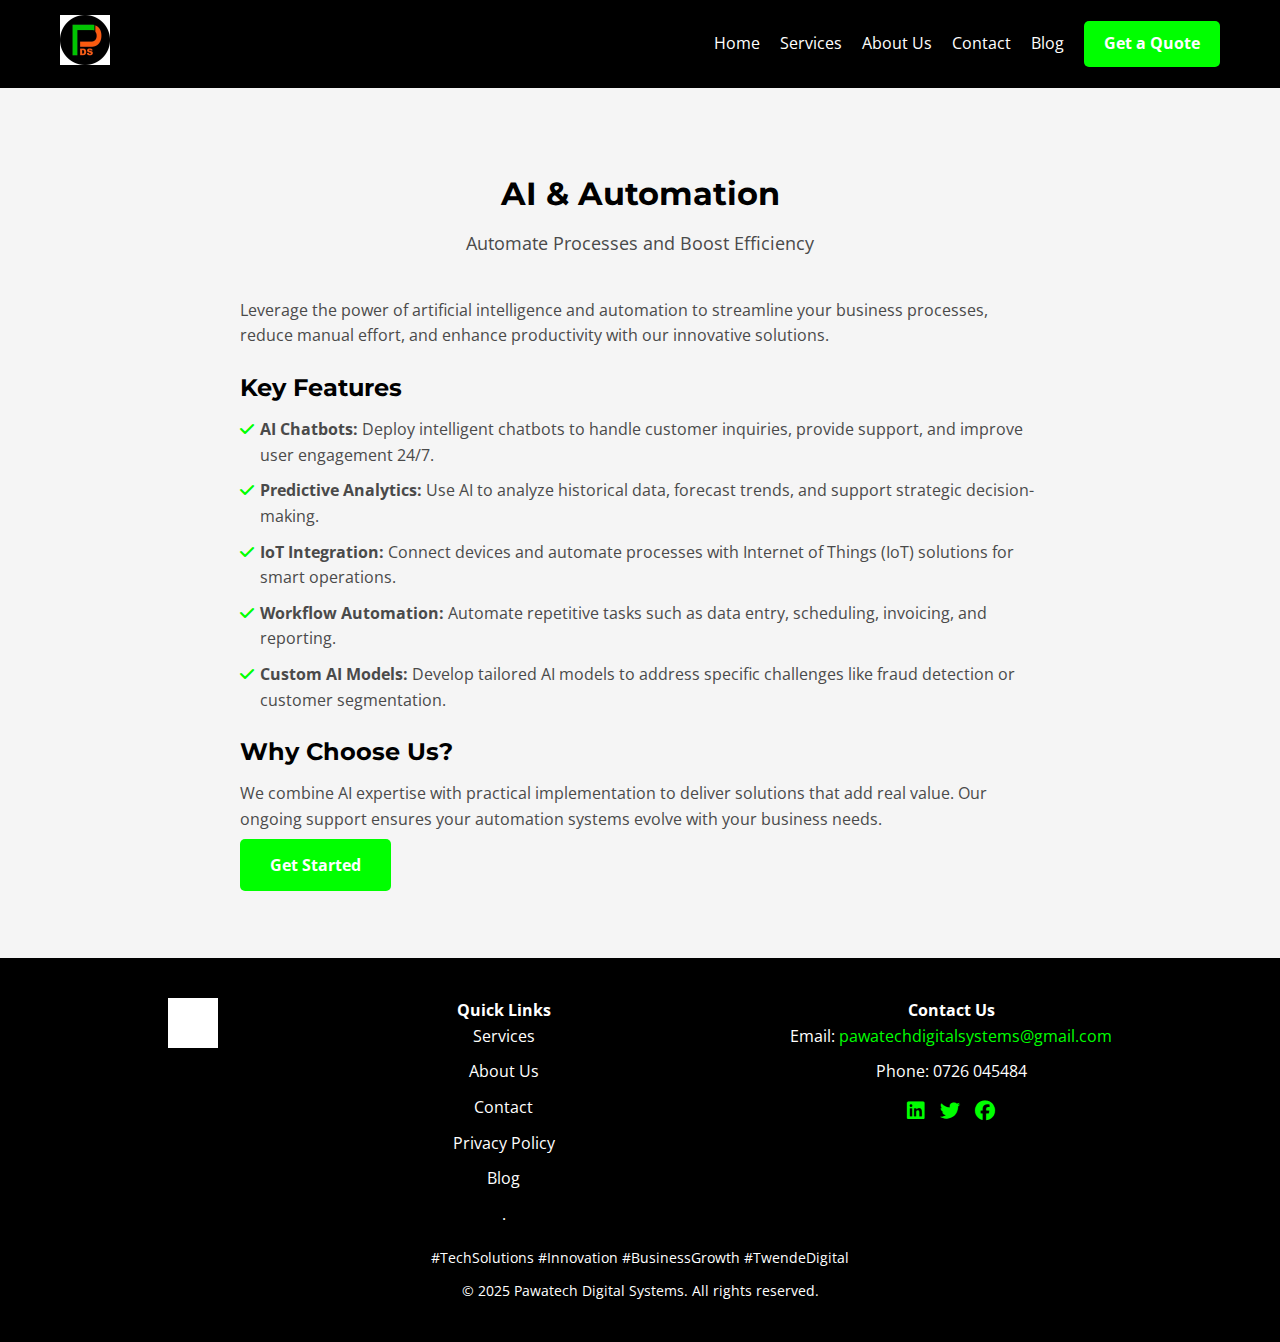
<file: ai-automation.html>
<!DOCTYPE html>
<html lang="en">
<head>
    <meta charset="UTF-8">
    <meta name="viewport" content="width=device-width, initial-scale=1.0">
    <meta name="description" content="Pawatech Digital Systems - Smart Security & Surveillance Solutions">
    <title>AI & Automation        - Pawatech Digital Systems</title>
    <link rel="stylesheet" href="styles.css">
    <link href="https://fonts.googleapis.com/css2?family=Montserrat:wght@700&family=Open+Sans:wght@400;700&display=swap" rel="stylesheet">
    <link rel="stylesheet" href="https://cdnjs.cloudflare.com/ajax/libs/font-awesome/6.5.1/css/all.min.css">
</head>
<body>
    <!-- Header Section -->
    <header class="header">
        <div class="container">
            <div class="logo">
                <img src="images/logo.png" alt="Pawatech Digital Systems Logo" loading="lazy" />
            </div>
            <nav class="nav">
                <div class="hamburger">
                    <i class="fas fa-bars"></i>
                </div>
                <ul class="nav-links">
                    <li><a href="index.html">Home</a></li>
                    <li><a href="services.html">Services</a></li>
                    <li><a href="about.html">About Us</a></li>
                    <li><a href="contact.html">Contact</a></li>
                    <li><a href="blog.html">Blog</a></li>


                </ul>
                <a href="contact.html" class="cta-button">Get a Quote</a>
            </nav>
        </div>
    </header>

    <!-- Service Detail Section -->
    <section class="service-detail">
        <div class="container">
            <h2>AI & Automation</h2>
            <p class="section-subtitle">Automate Processes and Boost Efficiency</p>
            <div class="service-content">
                <p>Leverage the power of artificial intelligence and automation to streamline your business processes, reduce manual effort, and enhance productivity with our innovative solutions.</p>
                <h3>Key Features</h3>
                <ul>
                    <li><strong>AI Chatbots:</strong> Deploy intelligent chatbots to handle customer inquiries, provide support, and improve user engagement 24/7.</li>
                    <li><strong>Predictive Analytics:</strong> Use AI to analyze historical data, forecast trends, and support strategic decision-making.</li>
                    <li><strong>IoT Integration:</strong> Connect devices and automate processes with Internet of Things (IoT) solutions for smart operations.</li>
                    <li><strong>Workflow Automation:</strong> Automate repetitive tasks such as data entry, scheduling, invoicing, and reporting.</li>
                    <li><strong>Custom AI Models:</strong> Develop tailored AI models to address specific challenges like fraud detection or customer segmentation.</li>
                </ul>
                <h3>Why Choose Us?</h3>
                <p>We combine AI expertise with practical implementation to deliver solutions that add real value. Our ongoing support ensures your automation systems evolve with your business needs.</p>
                <a href="contact.html" class="btn btn-primary">Get Started</a>
            </div>
        </div>
    </section>

    <!-- Footer Section -->
    <footer class="footer">
        <div class="container">
            <div class="footer-content">
                <div class="footer-logo">
                    <img src="images/logo.png" alt="Pawatech Digital Systems Logo" class="footer-logo-img" loading="lazy" />
                </div>
                <div class="footer-links">
                    <h4>Quick Links</h4>
                    <ul>
                        <li><a href="services.html">Services</a></li>
                        <li><a href="about.html">About Us</a></li>
                        <li><a href="contact.html">Contact</a></li>
                        <li><a href="privacy-policy.html">Privacy Policy</a></li>
                        <li><a href="blog.html">Blog</a></li>.


                    </ul>
                </div>
                <div class="footer-contact">
                    <h4>Contact Us</h4>
                    <p>Email: <a href="mailto:pawatechdigitalsystems@gmail.com">pawatechdigitalsystems@gmail.com</a></p>
                    <p>Phone: 0726 045484</p>
                    <div class="social-icons">
                        <a href="#" class="social-icon"><i class="fab fa-linkedin"></i></a>
                        <a href="#" class="social-icon"><i class="fab fa-twitter"></i></a>
                        <a href="#" class="social-icon"><i class="fab fa-facebook"></i></a>
                    </div>
                </div>
            </div>
            <p class="footer-hashtags">#TechSolutions #Innovation #BusinessGrowth #TwendeDigital</p>
            <p class="footer-copyright">© 2025 Pawatech Digital Systems. All rights reserved.</p>
        </div>
    </footer>

    <!-- Back-to-Top Button -->
    <button class="back-to-top"><i class="fas fa-arrow-up"></i></button>

    <!-- JavaScript -->
    <script src="script.js"></script>
</body>
</html>
</file>
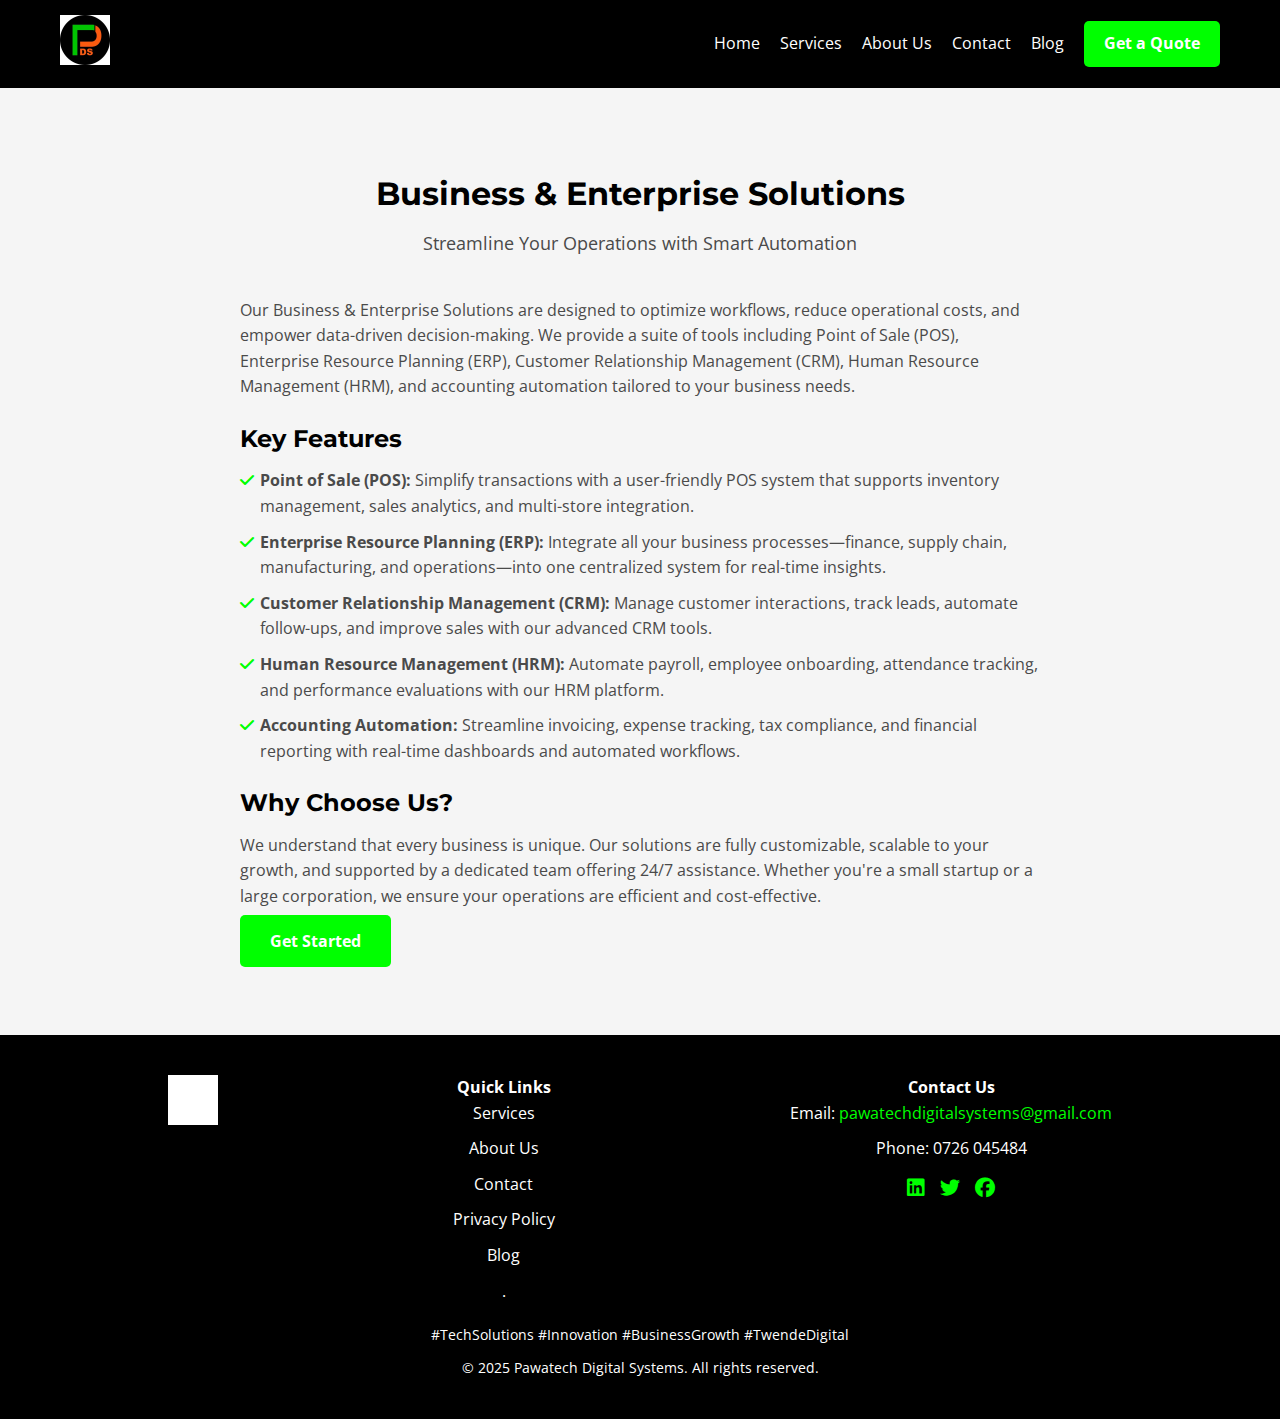
<file: business-solutions.html>
<!DOCTYPE html>
<html lang="en">
<head>
    <meta charset="UTF-8">
    <meta name="viewport" content="width=device-width, initial-scale=1.0">
    <meta name="description" content="Pawatech Digital Systems - Smart Security & Surveillance Solutions">
    <title>Business & Enterprise Solutions

    </title>
    <link rel="stylesheet" href="styles.css">
    <link href="https://fonts.googleapis.com/css2?family=Montserrat:wght@700&family=Open+Sans:wght@400;700&display=swap" rel="stylesheet">
    <link rel="stylesheet" href="https://cdnjs.cloudflare.com/ajax/libs/font-awesome/6.5.1/css/all.min.css">
</head>
<body>
    <!-- Header Section -->
    <header class="header">
        <div class="container">
            <div class="logo">
                <img src="images/logo.png" alt="Pawatech Digital Systems Logo" loading="lazy" />
            </div>
            <nav class="nav">
                <div class="hamburger">
                    <i class="fas fa-bars"></i>
                </div>
                <ul class="nav-links">
                    <li><a href="index.html">Home</a></li>
                    <li><a href="services.html">Services</a></li>
                    <li><a href="about.html">About Us</a></li>
                    <li><a href="contact.html">Contact</a></li>
                    <li><a href="blog.html">Blog</a></li>


                </ul>
                <a href="contact.html" class="cta-button">Get a Quote</a>
            </nav>
        </div>
    </header>

    <!-- Service Detail Section -->
    <section class="service-detail">
        <div class="container">
            <h2>Business & Enterprise Solutions</h2>
            <p class="section-subtitle">Streamline Your Operations with Smart Automation</p>
            <div class="service-content">
                <p>Our Business & Enterprise Solutions are designed to optimize workflows, reduce operational costs, and empower data-driven decision-making. We provide a suite of tools including Point of Sale (POS), Enterprise Resource Planning (ERP), Customer Relationship Management (CRM), Human Resource Management (HRM), and accounting automation tailored to your business needs.</p>
                <h3>Key Features</h3>
                <ul>
                    <li><strong>Point of Sale (POS):</strong> Simplify transactions with a user-friendly POS system that supports inventory management, sales analytics, and multi-store integration.</li>
                    <li><strong>Enterprise Resource Planning (ERP):</strong> Integrate all your business processes—finance, supply chain, manufacturing, and operations—into one centralized system for real-time insights.</li>
                    <li><strong>Customer Relationship Management (CRM):</strong> Manage customer interactions, track leads, automate follow-ups, and improve sales with our advanced CRM tools.</li>
                    <li><strong>Human Resource Management (HRM):</strong> Automate payroll, employee onboarding, attendance tracking, and performance evaluations with our HRM platform.</li>
                    <li><strong>Accounting Automation:</strong> Streamline invoicing, expense tracking, tax compliance, and financial reporting with real-time dashboards and automated workflows.</li>
                </ul>
                <h3>Why Choose Us?</h3>
                <p>We understand that every business is unique. Our solutions are fully customizable, scalable to your growth, and supported by a dedicated team offering 24/7 assistance. Whether you're a small startup or a large corporation, we ensure your operations are efficient and cost-effective.</p>
                <a href="contact.html" class="btn btn-primary">Get Started</a>
            </div>
        </div>
    </section>

    <!-- Footer Section -->
    <footer class="footer">
        <div class="container">
            <div class="footer-content">
                <div class="footer-logo">
                    <img src="images/logo.png" alt="Pawatech Digital Systems Logo" class="footer-logo-img" loading="lazy" />
                </div>
                <div class="footer-links">
                    <h4>Quick Links</h4>
                    <ul>
                        <li><a href="services.html">Services</a></li>
                        <li><a href="about.html">About Us</a></li>
                        <li><a href="contact.html">Contact</a></li>
                        <li><a href="privacy-policy.html">Privacy Policy</a></li>
                        <li><a href="blog.html">Blog</a></li>.


                    </ul>
                </div>
                <div class="footer-contact">
                    <h4>Contact Us</h4>
                    <p>Email: <a href="mailto:pawatechdigitalsystems@gmail.com">pawatechdigitalsystems@gmail.com</a></p>
                    <p>Phone: 0726 045484</p>
                    <div class="social-icons">
                        <a href="#" class="social-icon"><i class="fab fa-linkedin"></i></a>
                        <a href="#" class="social-icon"><i class="fab fa-twitter"></i></a>
                        <a href="#" class="social-icon"><i class="fab fa-facebook"></i></a>
                    </div>
                </div>
            </div>
            <p class="footer-hashtags">#TechSolutions #Innovation #BusinessGrowth #TwendeDigital</p>
            <p class="footer-copyright">© 2025 Pawatech Digital Systems. All rights reserved.</p>
        </div>
    </footer>

    <!-- Back-to-Top Button -->
    <button class="back-to-top"><i class="fas fa-arrow-up"></i></button>

    <!-- JavaScript -->
    <script src="script.js"></script>
</body>
</html>
</file>
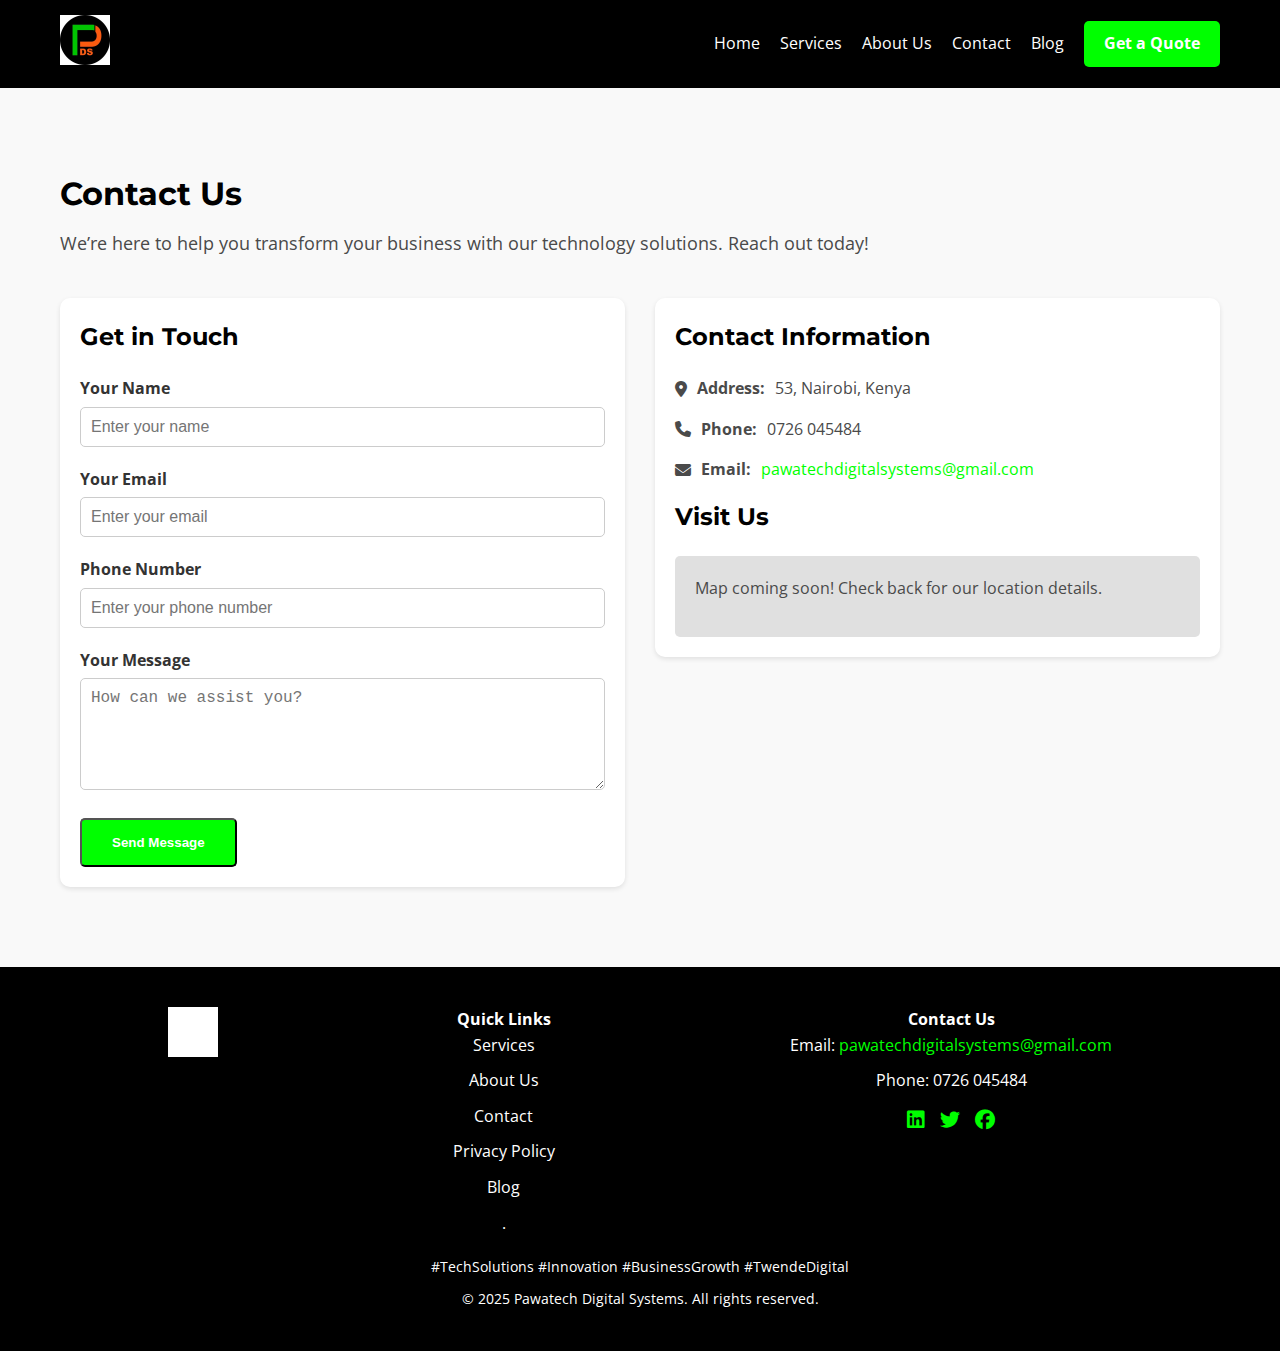
<file: contact.html>
<!DOCTYPE html>
<html lang="en">
<head>
    <meta charset="UTF-8">
    <meta name="viewport" content="width=device-width, initial-scale=1.0">
    <meta name="description" content="Pawatech Digital Systems - Contact Us for Expert Tech Solutions">
    <title>Contact Us - Pawatech Digital Systems</title>
    <link rel="stylesheet" href="styles.css">
    <link href="https://fonts.googleapis.com/css2?family=Montserrat:wght@700&family=Open+Sans:wght@400;700&display=swap" rel="stylesheet">
    <link rel="stylesheet" href="https://cdnjs.cloudflare.com/ajax/libs/font-awesome/6.5.1/css/all.min.css">
</head>
<body>
    <!-- Header Section -->
    <header class="header">
        <div class="container">
            <div class="logo">
                <img src="images/logo.png" alt="Pawatech Digital Systems Logo" loading="lazy" />
            </div>
            <nav class="nav">
                <div class="hamburger">
                    <i class="fas fa-bars"></i>
                </div>
                <ul class="nav-links">
                    <li><a href="index.html">Home</a></li>
                    <li><a href="services.html">Services</a></li>
                    <li><a href="about.html">About Us</a></li>
                    <li><a href="contact.html">Contact</a></li>
                    <li><a href="blog.html">Blog</a></li>


                </ul>
                <a href="contact.html" class="cta-button">Get a Quote</a>
            </nav>
        </div>
    </header>

    <!-- Contact Section -->
    <section class="contact">
        <div class="container">
            <h2>Contact Us</h2>
            <p class="section-subtitle">We’re here to help you transform your business with our technology solutions. Reach out today!</p>
            <div class="contact-wrapper">
                <div class="contact-form">
                    <h3>Get in Touch</h3>
                    <form id="contact-form" action="https://formspree.io/f/your-endpoint" method="POST">
                        <div class="form-group">
                            <label for="name">Your Name</label>
                            <input type="text" id="name" name="name" required placeholder="Enter your name">
                        </div>
                        <div class="form-group">
                            <label for="email">Your Email</label>
                            <input type="email" id="email" name="email" required placeholder="Enter your email">
                        </div>
                        <div class="form-group">
                            <label for="phone">Phone Number</label>
                            <input type="tel" id="phone" name="phone" placeholder="Enter your phone number">
                        </div>
                        <div class="form-group">
                            <label for="message">Your Message</label>
                            <textarea id="message" name="message" rows="5" required placeholder="How can we assist you?"></textarea>
                        </div>
                        <button type="submit" class="btn btn-primary">Send Message</button>
                    </form>
                </div>
                <div class="contact-details">
                    <h3>Contact Information</h3>
                    <p><i class="fas fa-map-marker-alt"></i> <strong>Address:</strong> 53, Nairobi, Kenya</p>
                    <p><i class="fas fa-phone"></i> <strong>Phone:</strong> 0726 045484</p>
                    <p><i class="fas fa-envelope"></i> <strong>Email:</strong> <a href="mailto:pawatechdigitalsystems@gmail.com">pawatechdigitalsystems@gmail.com</a></p>
                    <h3>Visit Us</h3>
                    <div class="map-placeholder">
                        <!-- Replace with actual Google Maps embed code later -->
                        <p>Map coming soon! Check back for our location details.</p>
                    </div>
                </div>
            </div>
        </div>
    </section>

    <!-- Footer Section -->
    <footer class="footer">
        <div class="container">
            <div class="footer-content">
                <div class="footer-logo">
                    <img src="images/logo.png" alt="Pawatech Digital Systems Logo" class="footer-logo-img" loading="lazy" />
                </div>
                <div class="footer-links">
                    <h4>Quick Links</h4>
                    <ul>
                        <li><a href="services.html">Services</a></li>
                        <li><a href="about.html">About Us</a></li>
                        <li><a href="contact.html">Contact</a></li>
                        <li><a href="privacy-policy.html">Privacy Policy</a></li>
                        <li><a href="blog.html">Blog</a></li>.


                    </ul>
                </div>
                <div class="footer-contact">
                    <h4>Contact Us</h4>
                    <p>Email: <a href="mailto:pawatechdigitalsystems@gmail.com">pawatechdigitalsystems@gmail.com</a></p>
                    <p>Phone: 0726 045484</p>
                    <div class="social-icons">
                        <a href="#" class="social-icon"><i class="fab fa-linkedin"></i></a>
                        <a href="#" class="social-icon"><i class="fab fa-twitter"></i></a>
                        <a href="#" class="social-icon"><i class="fab fa-facebook"></i></a>
                    </div>
                </div>
                
            </div>
            <p class="footer-hashtags">#TechSolutions #Innovation #BusinessGrowth #TwendeDigital</p>
            <p class="footer-copyright">© 2025 Pawatech Digital Systems. All rights reserved.</p>
        </div>
    </footer>

    <!-- Back-to-Top Button -->
    <button class="back-to-top"><i class="fas fa-arrow-up"></i></button>

    <!-- JavaScript -->
    <script src="script.js"></script>
</body>
</html>
</file>
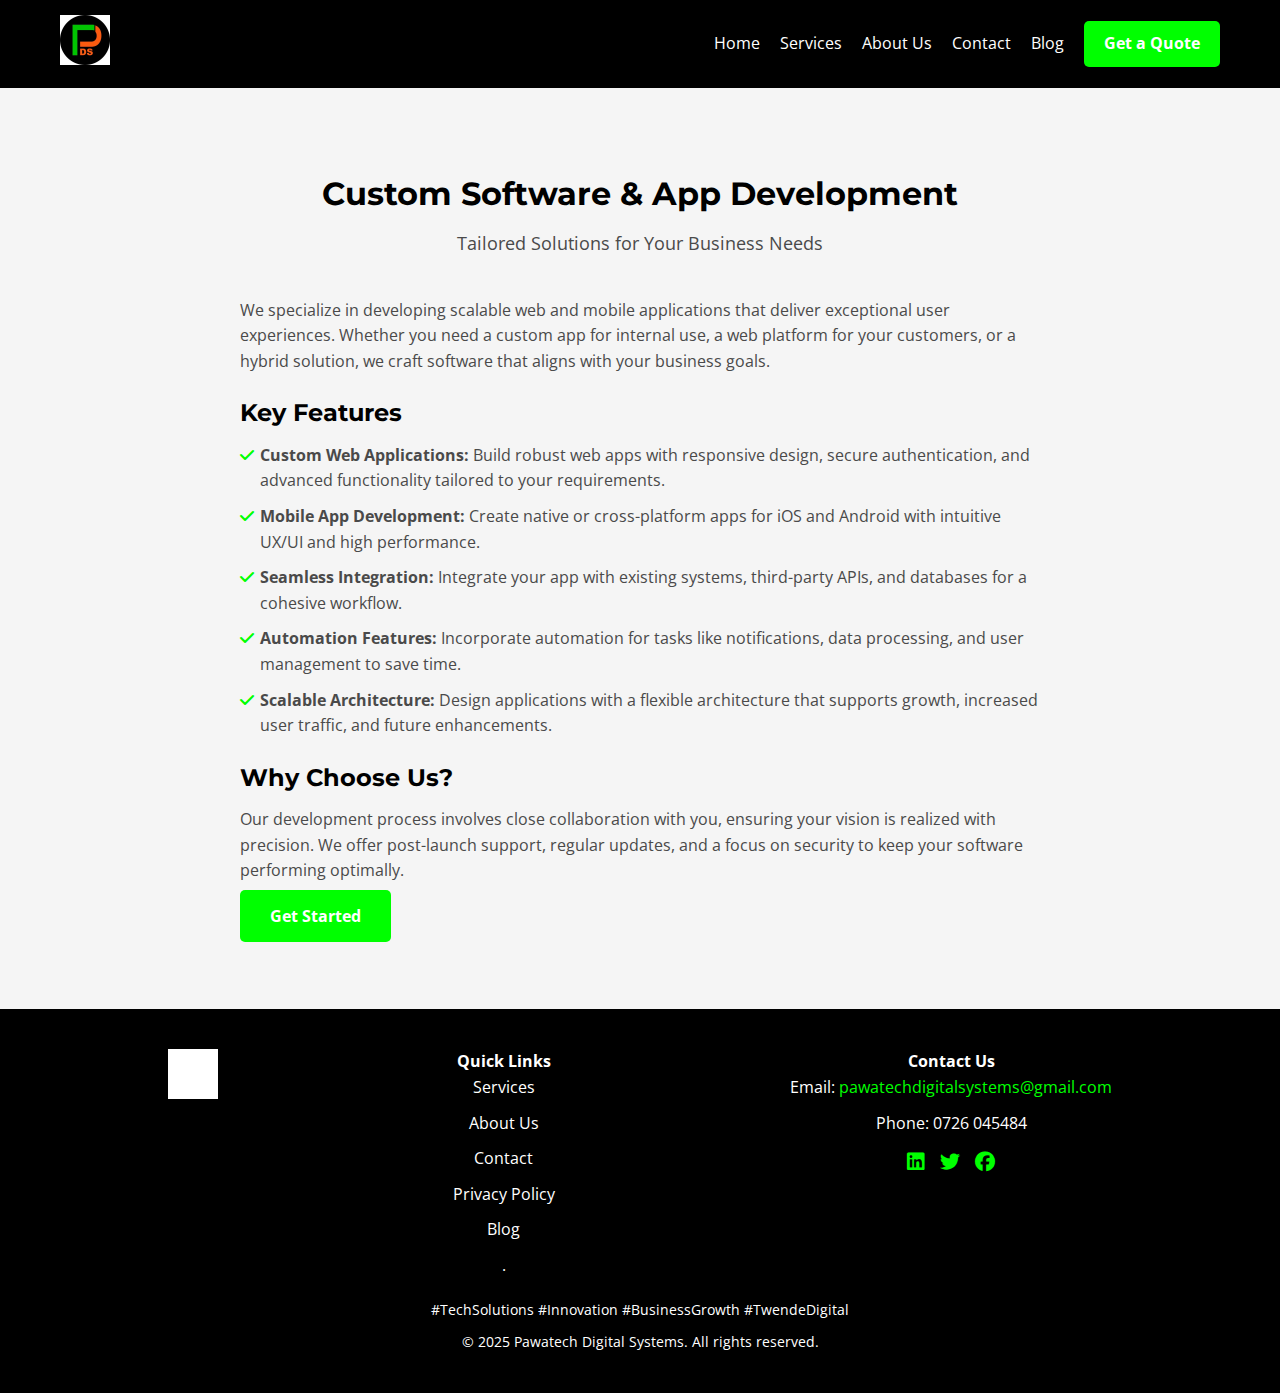
<file: custom-software.html>
<!DOCTYPE html>
<html lang="en">
<head>
    <meta charset="UTF-8">
    <meta name="viewport" content="width=device-width, initial-scale=1.0">
    <meta name="description" content="Pawatech Digital Systems - Smart Security & Surveillance Solutions">
    <title>Custom Software & App Development

    </title>
    <link rel="stylesheet" href="styles.css">
    <link href="https://fonts.googleapis.com/css2?family=Montserrat:wght@700&family=Open+Sans:wght@400;700&display=swap" rel="stylesheet">
    <link rel="stylesheet" href="https://cdnjs.cloudflare.com/ajax/libs/font-awesome/6.5.1/css/all.min.css">
</head>
<body>
    <!-- Header Section -->
    <header class="header">
        <div class="container">
            <div class="logo">
                <img src="images/logo.png" alt="Pawatech Digital Systems Logo" loading="lazy" />
            </div>
            <nav class="nav">
                <div class="hamburger">
                    <i class="fas fa-bars"></i>
                </div>
                <ul class="nav-links">
                    <li><a href="index.html">Home</a></li>
                    <li><a href="services.html">Services</a></li>
                    <li><a href="about.html">About Us</a></li>
                    <li><a href="contact.html">Contact</a></li>
                    <li><a href="blog.html">Blog</a></li>


                </ul>
                <a href="contact.html" class="cta-button">Get a Quote</a>
            </nav>
        </div>
    </header>

    <!-- Service Detail Section -->
    <section class="service-detail">
        <div class="container">
            <h2>Custom Software & App Development</h2>
            <p class="section-subtitle">Tailored Solutions for Your Business Needs</p>
            <div class="service-content">
                <p>We specialize in developing scalable web and mobile applications that deliver exceptional user experiences. Whether you need a custom app for internal use, a web platform for your customers, or a hybrid solution, we craft software that aligns with your business goals.</p>
                <h3>Key Features</h3>
                <ul>
                    <li><strong>Custom Web Applications:</strong> Build robust web apps with responsive design, secure authentication, and advanced functionality tailored to your requirements.</li>
                    <li><strong>Mobile App Development:</strong> Create native or cross-platform apps for iOS and Android with intuitive UX/UI and high performance.</li>
                    <li><strong>Seamless Integration:</strong> Integrate your app with existing systems, third-party APIs, and databases for a cohesive workflow.</li>
                    <li><strong>Automation Features:</strong> Incorporate automation for tasks like notifications, data processing, and user management to save time.</li>
                    <li><strong>Scalable Architecture:</strong> Design applications with a flexible architecture that supports growth, increased user traffic, and future enhancements.</li>
                </ul>
                <h3>Why Choose Us?</h3>
                <p>Our development process involves close collaboration with you, ensuring your vision is realized with precision. We offer post-launch support, regular updates, and a focus on security to keep your software performing optimally.</p>
                <a href="contact.html" class="btn btn-primary">Get Started</a>
            </div>
        </div>
    </section>

    <!-- Footer Section -->
    <footer class="footer">
        <div class="container">
            <div class="footer-content">
                <div class="footer-logo">
                    <img src="images/logo.png" alt="Pawatech Digital Systems Logo" class="footer-logo-img" loading="lazy" />
                </div>
                <div class="footer-links">
                    <h4>Quick Links</h4>
                    <ul>
                        <li><a href="services.html">Services</a></li>
                        <li><a href="about.html">About Us</a></li>
                        <li><a href="contact.html">Contact</a></li>
                        <li><a href="privacy-policy.html">Privacy Policy</a></li>
                        <li><a href="blog.html">Blog</a></li>.


                    </ul>
                </div>
                <div class="footer-contact">
                    <h4>Contact Us</h4>
                    <p>Email: <a href="mailto:pawatechdigitalsystems@gmail.com">pawatechdigitalsystems@gmail.com</a></p>
                    <p>Phone: 0726 045484</p>
                    <div class="social-icons">
                        <a href="#" class="social-icon"><i class="fab fa-linkedin"></i></a>
                        <a href="#" class="social-icon"><i class="fab fa-twitter"></i></a>
                        <a href="#" class="social-icon"><i class="fab fa-facebook"></i></a>
                    </div>
                </div>
            </div>
            <p class="footer-hashtags">#TechSolutions #Innovation #BusinessGrowth #TwendeDigital</p>
            <p class="footer-copyright">© 2025 Pawatech Digital Systems. All rights reserved.</p>
        </div>
    </footer>

    <!-- Back-to-Top Button -->
    <button class="back-to-top"><i class="fas fa-arrow-up"></i></button>

    <!-- JavaScript -->
    <script src="script.js"></script>
</body>
</html>
</file>
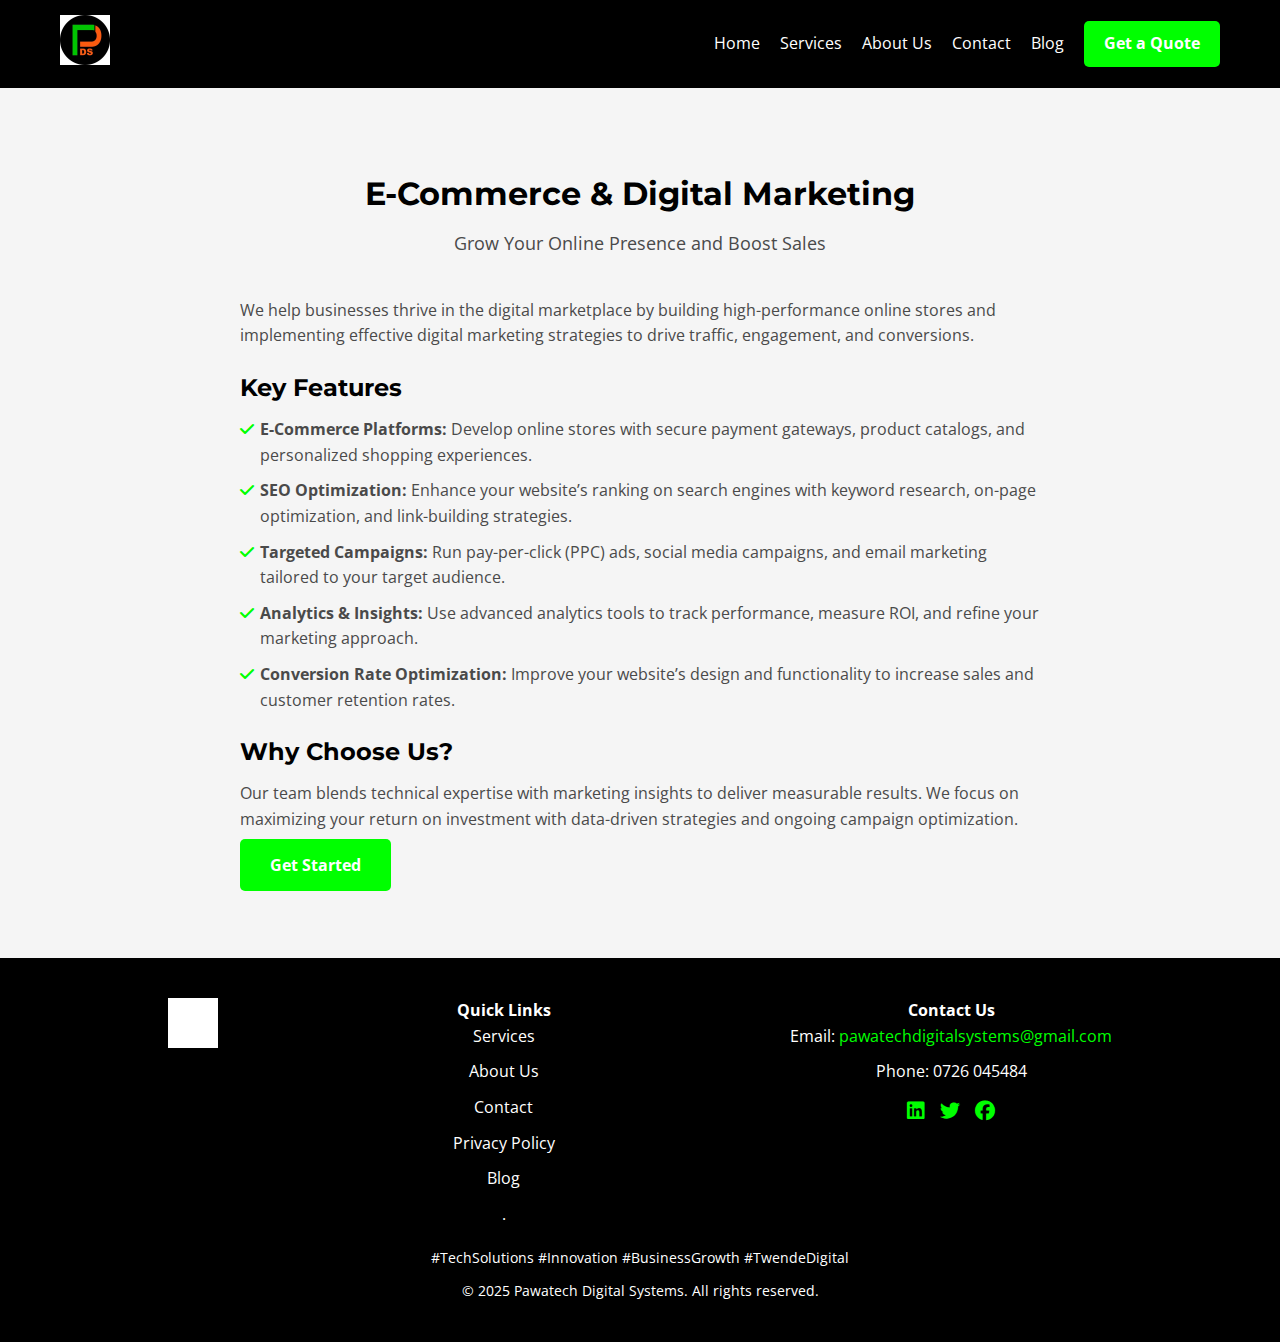
<file: ecommerce-marketing.html>
<!DOCTYPE html>
<html lang="en">
<head>
    <meta charset="UTF-8">
    <meta name="viewport" content="width=device-width, initial-scale=1.0">
    <meta name="description" content="Pawatech Digital Systems - Smart Security & Surveillance Solutions">
    <title>E-Commerce & Digital Marketing

    </title>
    <link rel="stylesheet" href="styles.css">
    <link href="https://fonts.googleapis.com/css2?family=Montserrat:wght@700&family=Open+Sans:wght@400;700&display=swap" rel="stylesheet">
    <link rel="stylesheet" href="https://cdnjs.cloudflare.com/ajax/libs/font-awesome/6.5.1/css/all.min.css">
</head>
<body>
    <!-- Header Section -->
    <header class="header">
        <div class="container">
            <div class="logo">
                <img src="images/logo.png" alt="Pawatech Digital Systems Logo" loading="lazy" />
            </div>
            <nav class="nav">
                <div class="hamburger">
                    <i class="fas fa-bars"></i>
                </div>
                <ul class="nav-links">
                    <li><a href="index.html">Home</a></li>
                    <li><a href="services.html">Services</a></li>
                    <li><a href="about.html">About Us</a></li>
                    <li><a href="contact.html">Contact</a></li>
                    <li><a href="blog.html">Blog</a></li>


                </ul>
                <a href="contact.html" class="cta-button">Get a Quote</a>
            </nav>
        </div>
    </header>

    <!-- Service Detail Section -->
    <section class="service-detail">
        <div class="container">
            <h2>E-Commerce & Digital Marketing</h2>
<p class="section-subtitle">Grow Your Online Presence and Boost Sales</p>
<div class="service-content">
    <p>We help businesses thrive in the digital marketplace by building high-performance online stores and implementing effective digital marketing strategies to drive traffic, engagement, and conversions.</p>
    <h3>Key Features</h3>
    <ul>
        <li><strong>E-Commerce Platforms:</strong> Develop online stores with secure payment gateways, product catalogs, and personalized shopping experiences.</li>
        <li><strong>SEO Optimization:</strong> Enhance your website’s ranking on search engines with keyword research, on-page optimization, and link-building strategies.</li>
        <li><strong>Targeted Campaigns:</strong> Run pay-per-click (PPC) ads, social media campaigns, and email marketing tailored to your target audience.</li>
        <li><strong>Analytics & Insights:</strong> Use advanced analytics tools to track performance, measure ROI, and refine your marketing approach.</li>
        <li><strong>Conversion Rate Optimization:</strong> Improve your website’s design and functionality to increase sales and customer retention rates.</li>
    </ul>
    <h3>Why Choose Us?</h3>
    <p>Our team blends technical expertise with marketing insights to deliver measurable results. We focus on maximizing your return on investment with data-driven strategies and ongoing campaign optimization.</p>
    <a href="contact.html" class="btn btn-primary">Get Started</a>
</div>
        </div>
    </section>

    <!-- Footer Section -->
    <footer class="footer">
        <div class="container">
            <div class="footer-content">
                <div class="footer-logo">
                    <img src="images/logo.png" alt="Pawatech Digital Systems Logo" class="footer-logo-img" loading="lazy" />
                </div>
                <div class="footer-links">
                    <h4>Quick Links</h4>
                    <ul>
                        <li><a href="services.html">Services</a></li>
                        <li><a href="about.html">About Us</a></li>
                        <li><a href="contact.html">Contact</a></li>
                        <li><a href="privacy-policy.html">Privacy Policy</a></li>
                        <li><a href="blog.html">Blog</a></li>.


                    </ul>
                </div>
                <div class="footer-contact">
                    <h4>Contact Us</h4>
                    <p>Email: <a href="mailto:pawatechdigitalsystems@gmail.com">pawatechdigitalsystems@gmail.com</a></p>
                    <p>Phone: 0726 045484</p>
                    <div class="social-icons">
                        <a href="#" class="social-icon"><i class="fab fa-linkedin"></i></a>
                        <a href="#" class="social-icon"><i class="fab fa-twitter"></i></a>
                        <a href="#" class="social-icon"><i class="fab fa-facebook"></i></a>
                    </div>
                </div>
            </div>
            <p class="footer-hashtags">#TechSolutions #Innovation #BusinessGrowth #TwendeDigital</p>
            <p class="footer-copyright">© 2025 Pawatech Digital Systems. All rights reserved.</p>
        </div>
    </footer>

    <!-- Back-to-Top Button -->
    <button class="back-to-top"><i class="fas fa-arrow-up"></i></button>

    <!-- JavaScript -->
    <script src="script.js"></script>
</body>
</html>
</file>
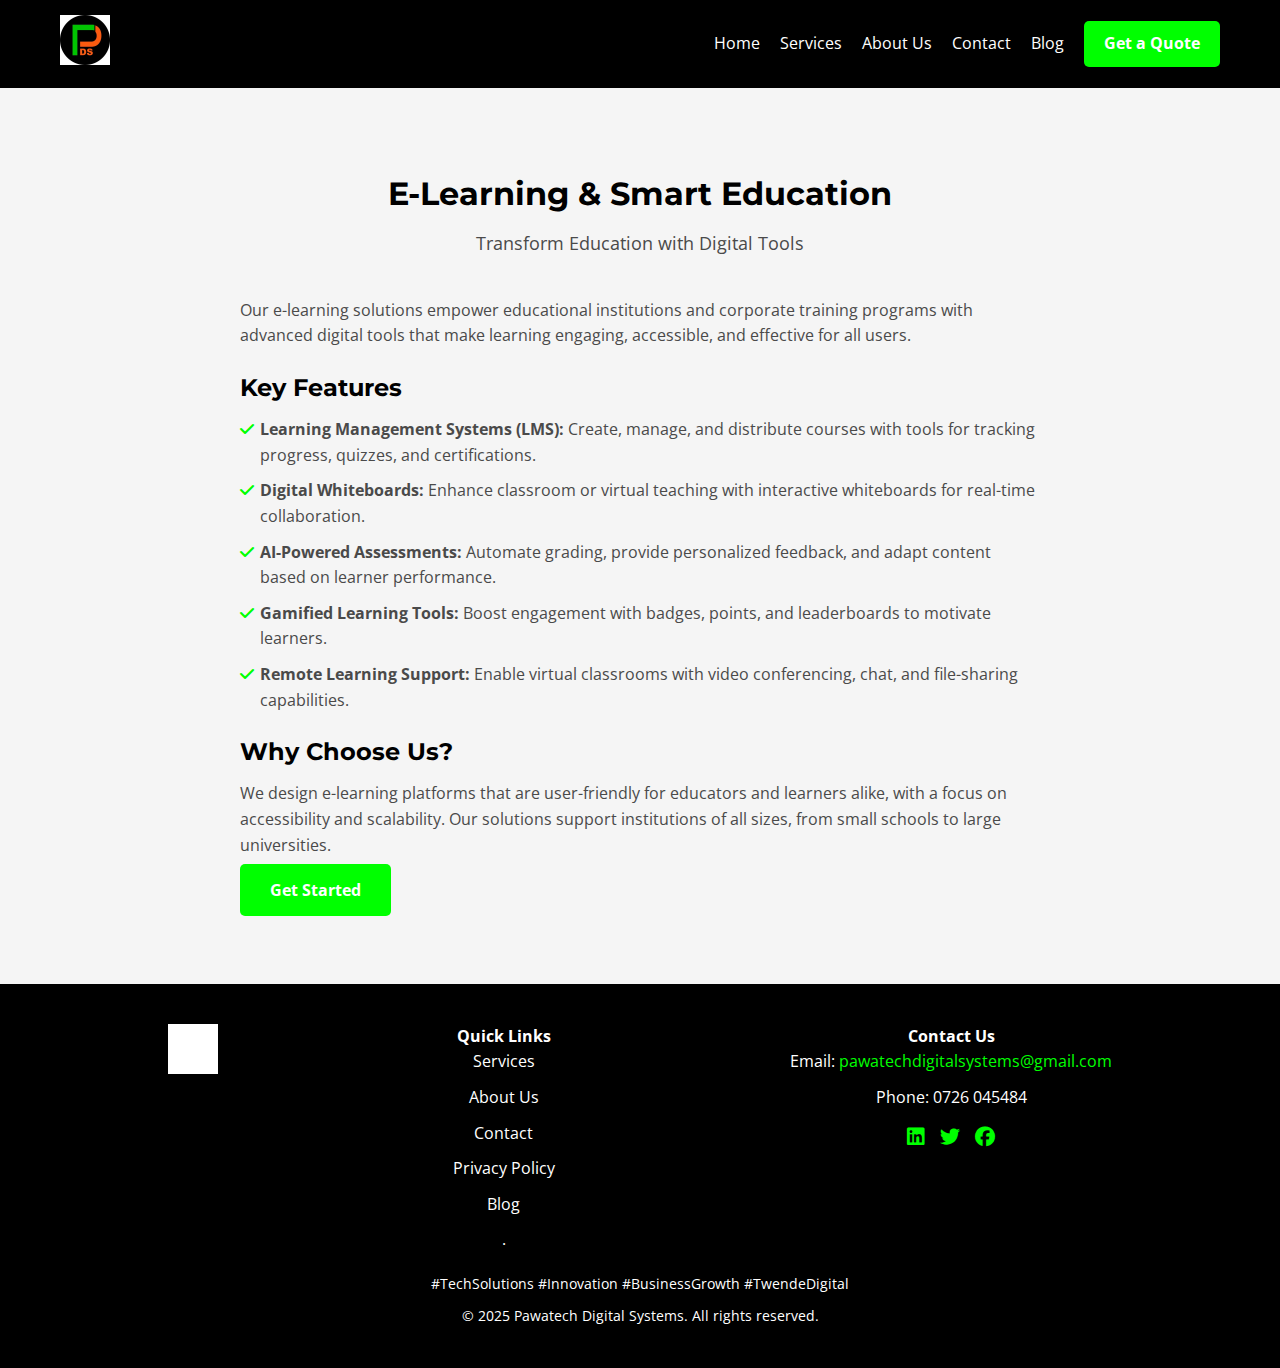
<file: elearning-education.html>
<!DOCTYPE html>
<html lang="en">
<head>
    <meta charset="UTF-8">
    <meta name="viewport" content="width=device-width, initial-scale=1.0">
    <meta name="description" content="Pawatech Digital Systems - Smart Security & Surveillance Solutions">
    <title>E-Learning & Smart Education

    </title>
    <link rel="stylesheet" href="styles.css">
    <link href="https://fonts.googleapis.com/css2?family=Montserrat:wght@700&family=Open+Sans:wght@400;700&display=swap" rel="stylesheet">
    <link rel="stylesheet" href="https://cdnjs.cloudflare.com/ajax/libs/font-awesome/6.5.1/css/all.min.css">
</head>
<body>
    <!-- Header Section -->
    <header class="header">
        <div class="container">
            <div class="logo">
                <img src="images/logo.png" alt="Pawatech Digital Systems Logo" loading="lazy" />
            </div>
            <nav class="nav">
                <div class="hamburger">
                    <i class="fas fa-bars"></i>
                </div>
                <ul class="nav-links">
                    <li><a href="index.html">Home</a></li>
                    <li><a href="services.html">Services</a></li>
                    <li><a href="about.html">About Us</a></li>
                    <li><a href="contact.html">Contact</a></li>
                    <li><a href="blog.html">Blog</a></li>


                </ul>
                <a href="contact.html" class="cta-button">Get a Quote</a>
            </nav>
        </div>
    </header>

    <!-- Service Detail Section -->
    <section class="service-detail">
        <div class="container">
            <h2>E-Learning & Smart Education</h2>
<p class="section-subtitle">Transform Education with Digital Tools</p>
<div class="service-content">
    <p>Our e-learning solutions empower educational institutions and corporate training programs with advanced digital tools that make learning engaging, accessible, and effective for all users.</p>
    <h3>Key Features</h3>
    <ul>
        <li><strong>Learning Management Systems (LMS):</strong> Create, manage, and distribute courses with tools for tracking progress, quizzes, and certifications.</li>
        <li><strong>Digital Whiteboards:</strong> Enhance classroom or virtual teaching with interactive whiteboards for real-time collaboration.</li>
        <li><strong>AI-Powered Assessments:</strong> Automate grading, provide personalized feedback, and adapt content based on learner performance.</li>
        <li><strong>Gamified Learning Tools:</strong> Boost engagement with badges, points, and leaderboards to motivate learners.</li>
        <li><strong>Remote Learning Support:</strong> Enable virtual classrooms with video conferencing, chat, and file-sharing capabilities.</li>
    </ul>
    <h3>Why Choose Us?</h3>
    <p>We design e-learning platforms that are user-friendly for educators and learners alike, with a focus on accessibility and scalability. Our solutions support institutions of all sizes, from small schools to large universities.</p>
    <a href="contact.html" class="btn btn-primary">Get Started</a>
</div>
        </div>
    </section>

    <!-- Footer Section -->
    <footer class="footer">
        <div class="container">
            <div class="footer-content">
                <div class="footer-logo">
                    <img src="images/logo.png" alt="Pawatech Digital Systems Logo" class="footer-logo-img" loading="lazy" />
                </div>
                <div class="footer-links">
                    <h4>Quick Links</h4>
                    <ul>
                        <li><a href="services.html">Services</a></li>
                        <li><a href="about.html">About Us</a></li>
                        <li><a href="contact.html">Contact</a></li>
                        <li><a href="privacy-policy.html">Privacy Policy</a></li>
                        <li><a href="blog.html">Blog</a></li>.


                    </ul>
                </div>
                <div class="footer-contact">
                    <h4>Contact Us</h4>
                    <p>Email: <a href="mailto:pawatechdigitalsystems@gmail.com">pawatechdigitalsystems@gmail.com</a></p>
                    <p>Phone: 0726 045484</p>
                    <div class="social-icons">
                        <a href="#" class="social-icon"><i class="fab fa-linkedin"></i></a>
                        <a href="#" class="social-icon"><i class="fab fa-twitter"></i></a>
                        <a href="#" class="social-icon"><i class="fab fa-facebook"></i></a>
                    </div>
                </div>
            </div>
            <p class="footer-hashtags">#TechSolutions #Innovation #BusinessGrowth #TwendeDigital</p>
            <p class="footer-copyright">© 2025 Pawatech Digital Systems. All rights reserved.</p>
        </div>
    </footer>

    <!-- Back-to-Top Button -->
    <button class="back-to-top"><i class="fas fa-arrow-up"></i></button>

    <!-- JavaScript -->
    <script src="script.js"></script>
</body>
</html>
</file>
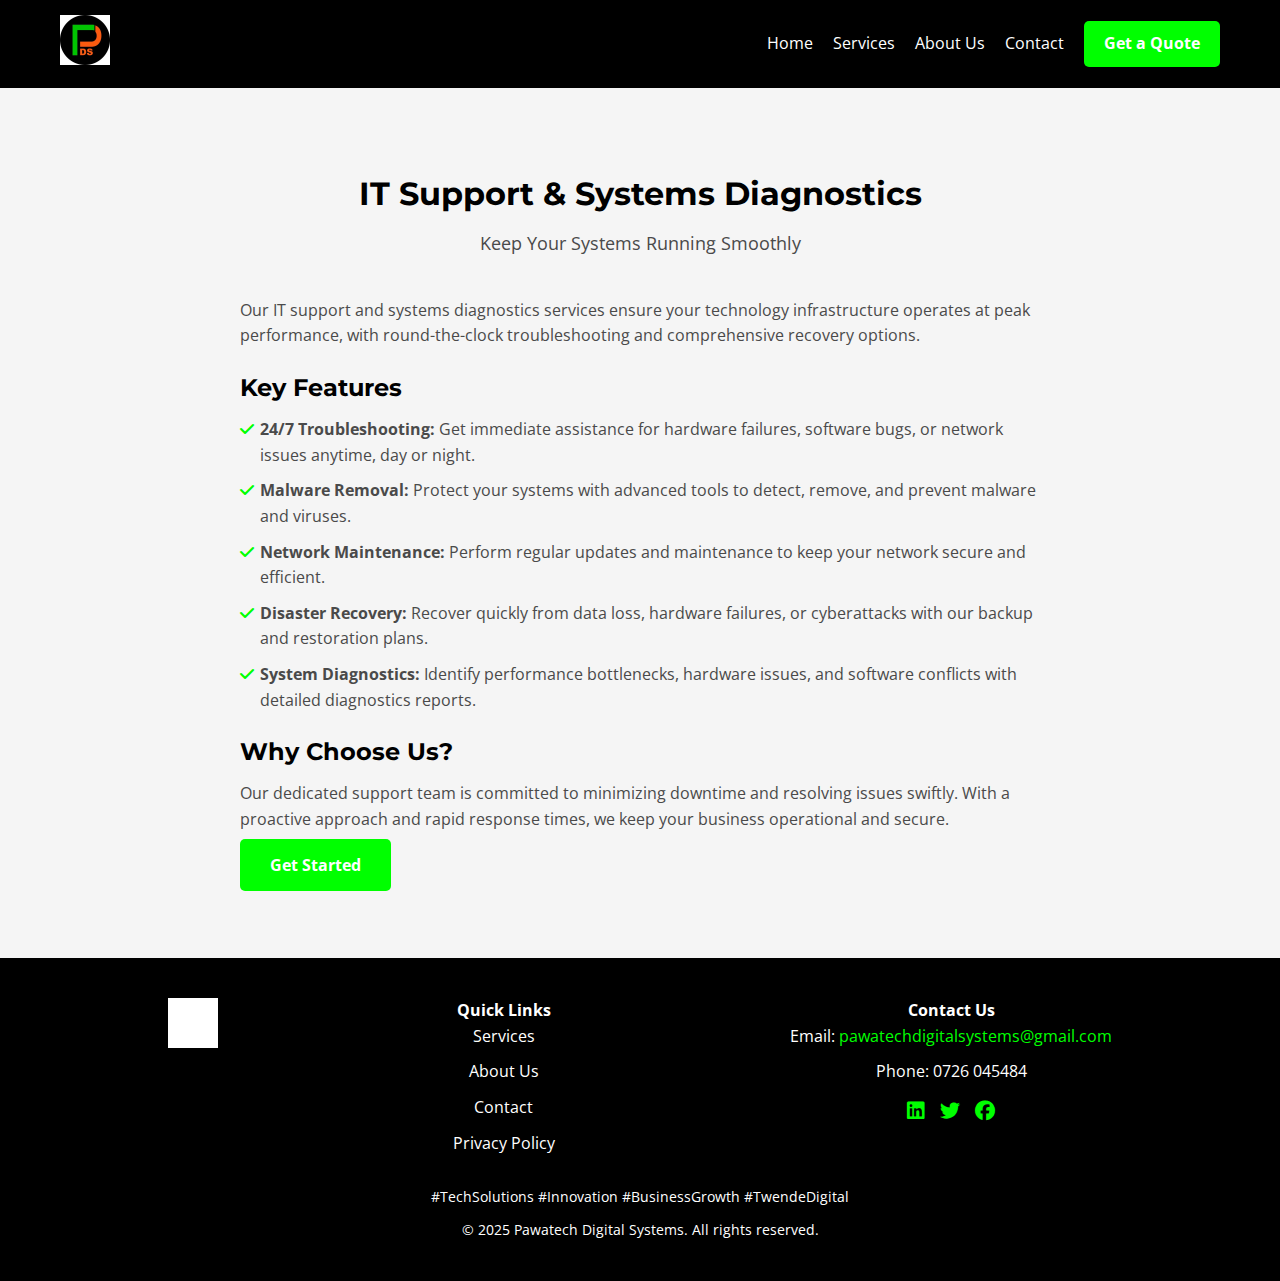
<file: it-support.html>
<!DOCTYPE html>
<html lang="en">
<head>
    <meta charset="UTF-8">
    <meta name="viewport" content="width=device-width, initial-scale=1.0">
    <meta name="description" content="Pawatech Digital Systems - Smart Security & Surveillance Solutions">
    <title>IT Support & Systems Diagnostics        - Pawatech Digital Systems</title>
    <link rel="stylesheet" href="styles.css">
    <link href="https://fonts.googleapis.com/css2?family=Montserrat:wght@700&family=Open+Sans:wght@400;700&display=swap" rel="stylesheet">
    <link rel="stylesheet" href="https://cdnjs.cloudflare.com/ajax/libs/font-awesome/6.5.1/css/all.min.css">
</head>
<body>
    <!-- Header Section -->
    <header class="header">
        <div class="container">
            <div class="logo">
                <img src="images/logo.png" alt="Pawatech Digital Systems Logo" loading="lazy" />
            </div>
            <nav class="nav">
                <div class="hamburger">
                    <i class="fas fa-bars"></i>
                </div>
                <ul class="nav-links">
                    <li><a href="index.html">Home</a></li>
                    <li><a href="services.html">Services</a></li>
                    <li><a href="about.html">About Us</a></li>
                    <li><a href="contact.html">Contact</a></li>
                </ul>
                <a href="contact.html" class="cta-button">Get a Quote</a>
            </nav>
        </div>
    </header>

    <!-- Service Detail Section -->
    <section class="service-detail">
        <div class="container">
            <h2>IT Support & Systems Diagnostics</h2>
<p class="section-subtitle">Keep Your Systems Running Smoothly</p>
<div class="service-content">
    <p>Our IT support and systems diagnostics services ensure your technology infrastructure operates at peak performance, with round-the-clock troubleshooting and comprehensive recovery options.</p>
    <h3>Key Features</h3>
    <ul>
        <li><strong>24/7 Troubleshooting:</strong> Get immediate assistance for hardware failures, software bugs, or network issues anytime, day or night.</li>
        <li><strong>Malware Removal:</strong> Protect your systems with advanced tools to detect, remove, and prevent malware and viruses.</li>
        <li><strong>Network Maintenance:</strong> Perform regular updates and maintenance to keep your network secure and efficient.</li>
        <li><strong>Disaster Recovery:</strong> Recover quickly from data loss, hardware failures, or cyberattacks with our backup and restoration plans.</li>
        <li><strong>System Diagnostics:</strong> Identify performance bottlenecks, hardware issues, and software conflicts with detailed diagnostics reports.</li>
    </ul>
    <h3>Why Choose Us?</h3>
    <p>Our dedicated support team is committed to minimizing downtime and resolving issues swiftly. With a proactive approach and rapid response times, we keep your business operational and secure.</p>
    <a href="contact.html" class="btn btn-primary">Get Started</a>
</div>
        </div>
    </section>

    <!-- Footer Section -->
    <footer class="footer">
        <div class="container">
            <div class="footer-content">
                <div class="footer-logo">
                    <img src="images/logo.png" alt="Pawatech Digital Systems Logo" class="footer-logo-img" loading="lazy" />
                </div>
                <div class="footer-links">
                    <h4>Quick Links</h4>
                    <ul>
                        <li><a href="services.html">Services</a></li>
                        <li><a href="about.html">About Us</a></li>
                        <li><a href="contact.html">Contact</a></li>
                        <li><a href="#">Privacy Policy</a></li>
                    </ul>
                </div>
                <div class="footer-contact">
                    <h4>Contact Us</h4>
                    <p>Email: <a href="mailto:pawatechdigitalsystems@gmail.com">pawatechdigitalsystems@gmail.com</a></p>
                    <p>Phone: 0726 045484</p>
                    <div class="social-icons">
                        <a href="#" class="social-icon"><i class="fab fa-linkedin"></i></a>
                        <a href="#" class="social-icon"><i class="fab fa-twitter"></i></a>
                        <a href="#" class="social-icon"><i class="fab fa-facebook"></i></a>
                    </div>
                </div>
            </div>
            <p class="footer-hashtags">#TechSolutions #Innovation #BusinessGrowth #TwendeDigital</p>
            <p class="footer-copyright">© 2025 Pawatech Digital Systems. All rights reserved.</p>
        </div>
    </footer>

    <!-- Back-to-Top Button -->
    <button class="back-to-top"><i class="fas fa-arrow-up"></i></button>

    <!-- JavaScript -->
    <script src="script.js"></script>
</body>
</html>
</file>
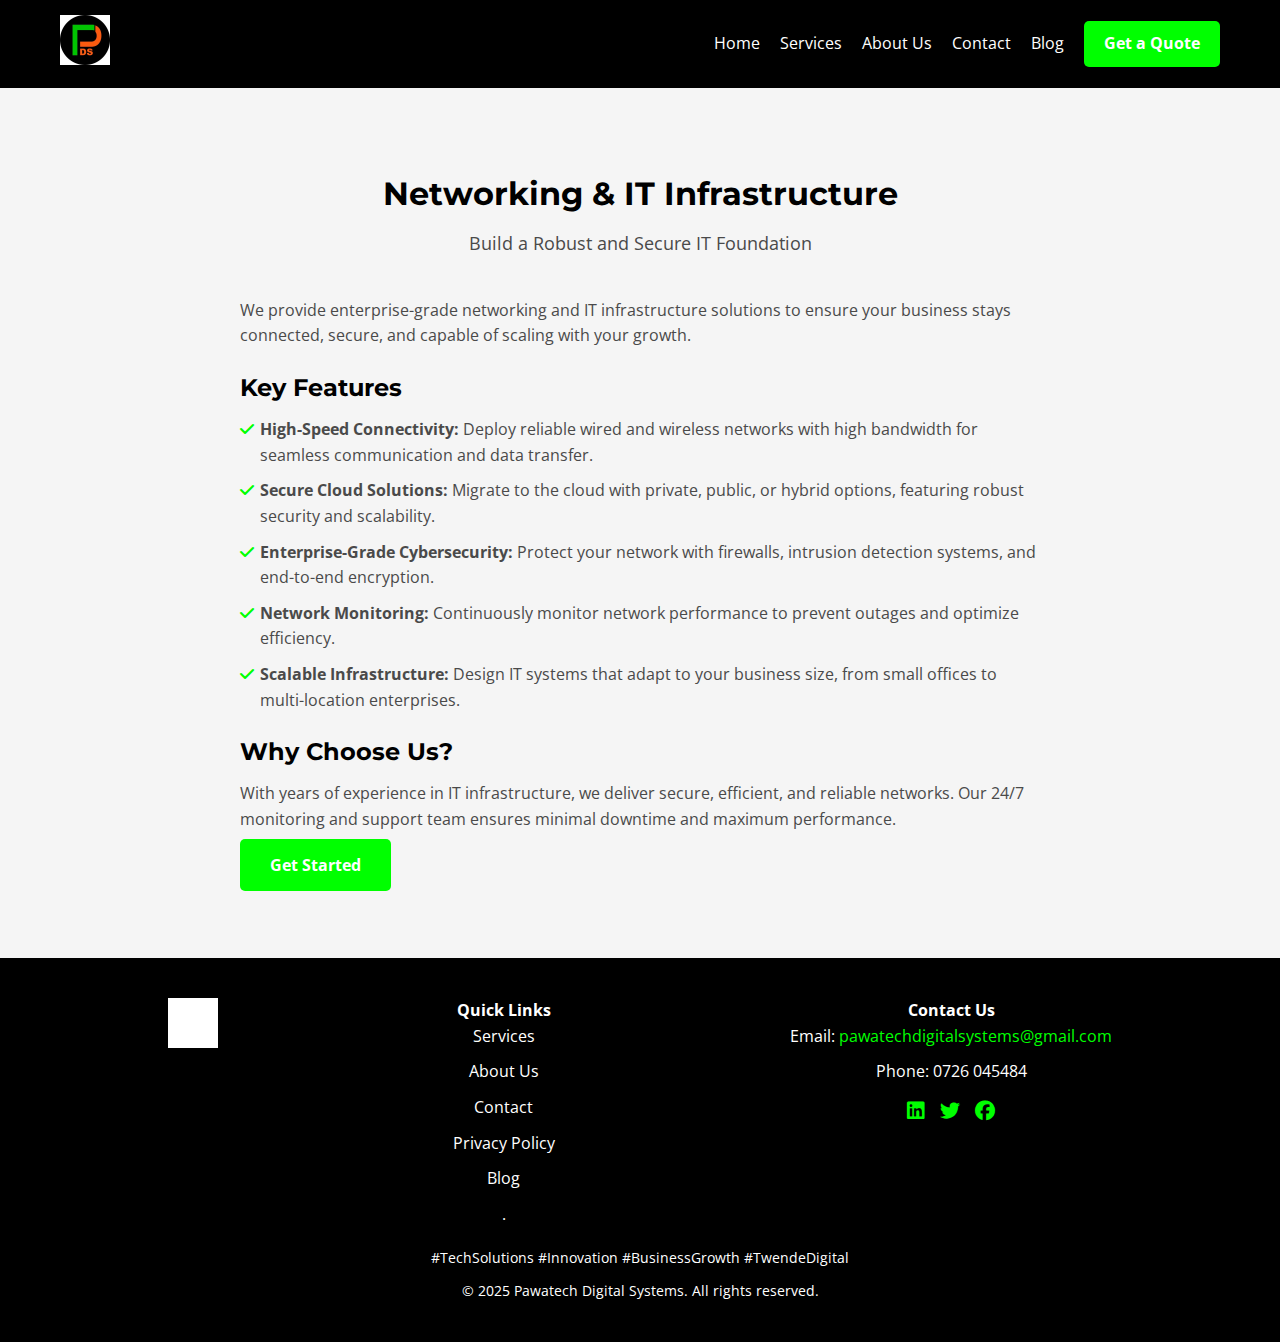
<file: networking-it.html>
<!DOCTYPE html>
<html lang="en">
<head>
    <meta charset="UTF-8">
    <meta name="viewport" content="width=device-width, initial-scale=1.0">
    <meta name="description" content="Pawatech Digital Systems - Smart Security & Surveillance Solutions">
    <title>Networking & IT Infrastructure

    </title>
    <link rel="stylesheet" href="styles.css">
    <link href="https://fonts.googleapis.com/css2?family=Montserrat:wght@700&family=Open+Sans:wght@400;700&display=swap" rel="stylesheet">
    <link rel="stylesheet" href="https://cdnjs.cloudflare.com/ajax/libs/font-awesome/6.5.1/css/all.min.css">
</head>
<body>
    <!-- Header Section -->
    <header class="header">
        <div class="container">
            <div class="logo">
                <img src="images/logo.png" alt="Pawatech Digital Systems Logo" loading="lazy" />
            </div>
            <nav class="nav">
                <div class="hamburger">
                    <i class="fas fa-bars"></i>
                </div>
                <ul class="nav-links">
                    <li><a href="index.html">Home</a></li>
                    <li><a href="services.html">Services</a></li>
                    <li><a href="about.html">About Us</a></li>
                    <li><a href="contact.html">Contact</a></li>
                    <li><a href="blog.html">Blog</a></li>


                </ul>
                <a href="contact.html" class="cta-button">Get a Quote</a>
            </nav>
        </div>
    </header>

    <!-- Service Detail Section -->
    <section class="service-detail">
        <div class="container">
            <h2>Networking & IT Infrastructure</h2>
<p class="section-subtitle">Build a Robust and Secure IT Foundation</p>
<div class="service-content">
    <p>We provide enterprise-grade networking and IT infrastructure solutions to ensure your business stays connected, secure, and capable of scaling with your growth.</p>
    <h3>Key Features</h3>
    <ul>
        <li><strong>High-Speed Connectivity:</strong> Deploy reliable wired and wireless networks with high bandwidth for seamless communication and data transfer.</li>
        <li><strong>Secure Cloud Solutions:</strong> Migrate to the cloud with private, public, or hybrid options, featuring robust security and scalability.</li>
        <li><strong>Enterprise-Grade Cybersecurity:</strong> Protect your network with firewalls, intrusion detection systems, and end-to-end encryption.</li>
        <li><strong>Network Monitoring:</strong> Continuously monitor network performance to prevent outages and optimize efficiency.</li>
        <li><strong>Scalable Infrastructure:</strong> Design IT systems that adapt to your business size, from small offices to multi-location enterprises.</li>
    </ul>
    <h3>Why Choose Us?</h3>
    <p>With years of experience in IT infrastructure, we deliver secure, efficient, and reliable networks. Our 24/7 monitoring and support team ensures minimal downtime and maximum performance.</p>
    <a href="contact.html" class="btn btn-primary">Get Started</a>
</div>
        </div>
    </section>

    <!-- Footer Section -->
    <footer class="footer">
        <div class="container">
            <div class="footer-content">
                <div class="footer-logo">
                    <img src="images/logo.png" alt="Pawatech Digital Systems Logo" class="footer-logo-img" loading="lazy" />
                </div>
                <div class="footer-links">
                    <h4>Quick Links</h4>
                    <ul>
                        <li><a href="services.html">Services</a></li>
                        <li><a href="about.html">About Us</a></li>
                        <li><a href="contact.html">Contact</a></li>
                        <li><a href="privacy-policy.html">Privacy Policy</a></li>
                        <li><a href="blog.html">Blog</a></li>.


                    </ul>
                </div>
                <div class="footer-contact">
                    <h4>Contact Us</h4>
                    <p>Email: <a href="mailto:pawatechdigitalsystems@gmail.com">pawatechdigitalsystems@gmail.com</a></p>
                    <p>Phone: 0726 045484</p>
                    <div class="social-icons">
                        <a href="#" class="social-icon"><i class="fab fa-linkedin"></i></a>
                        <a href="#" class="social-icon"><i class="fab fa-twitter"></i></a>
                        <a href="#" class="social-icon"><i class="fab fa-facebook"></i></a>
                    </div>
                </div>
            </div>
            <p class="footer-hashtags">#TechSolutions #Innovation #BusinessGrowth #TwendeDigital</p>
            <p class="footer-copyright">© 2025 Pawatech Digital Systems. All rights reserved.</p>
        </div>
    </footer>

    <!-- Back-to-Top Button -->
    <button class="back-to-top"><i class="fas fa-arrow-up"></i></button>

    <!-- JavaScript -->
    <script src="script.js"></script>
</body>
</html>
</file>
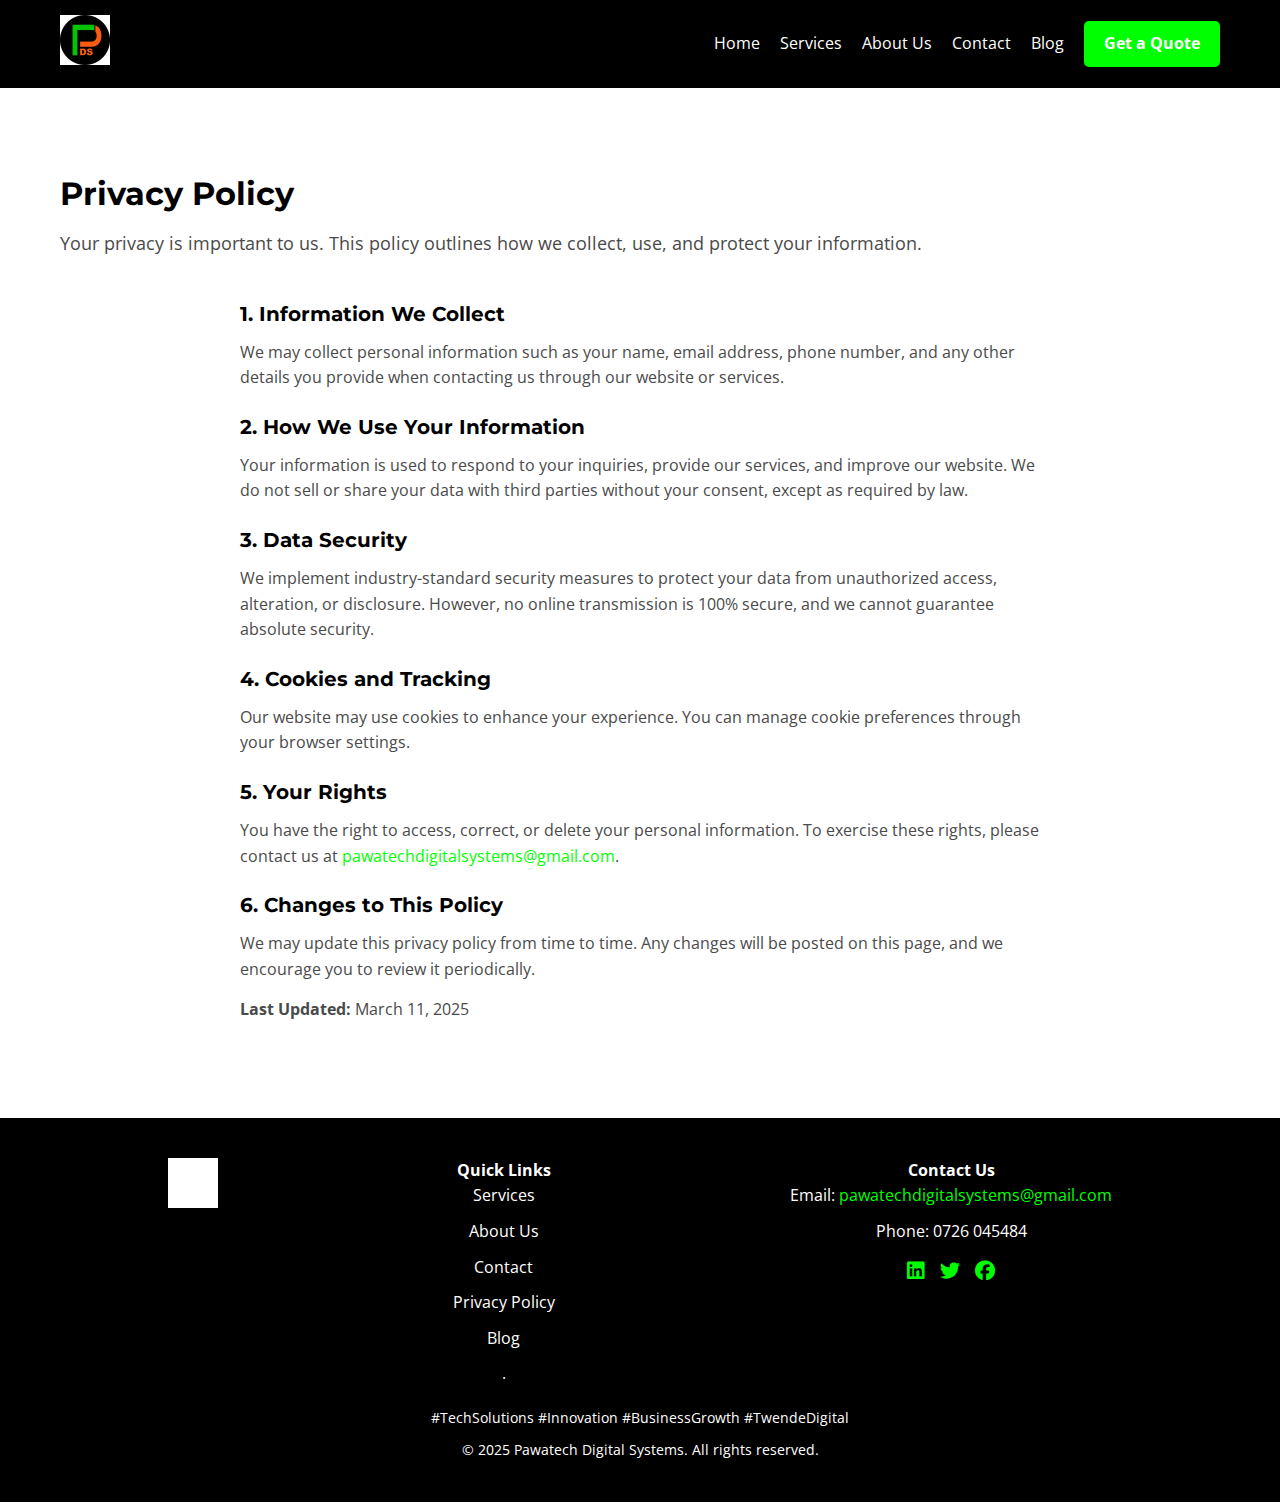
<file: privacy-policy.html>
<!DOCTYPE html>
<html lang="en">
<head>
    <meta charset="UTF-8">
    <meta name="viewport" content="width=device-width, initial-scale=1.0">
    <meta name="description" content="Pawatech Digital Systems - Privacy Policy">
    <title>Privacy Policy - Pawatech Digital Systems</title>
    <link rel="stylesheet" href="styles.css">
    <link href="https://fonts.googleapis.com/css2?family=Montserrat:wght@700&family=Open+Sans:wght@400;700&display=swap" rel="stylesheet">
    <link rel="stylesheet" href="https://cdnjs.cloudflare.com/ajax/libs/font-awesome/6.5.1/css/all.min.css">
</head>
<body>
    <!-- Header Section -->
    <header class="header">
        <div class="container">
            <div class="logo">
                <img src="images/logo.png" alt="Pawatech Digital Systems Logo" loading="lazy" />
            </div>
            <nav class="nav">
                <div class="hamburger">
                    <i class="fas fa-bars"></i>
                </div>
                <ul class="nav-links">
                    <li><a href="index.html">Home</a></li>
                    <li><a href="services.html">Services</a></li>
                    <li><a href="about.html">About Us</a></li>
                    <li><a href="contact.html">Contact</a></li>
                    <li><a href="blog.html">Blog</a></li>


                </ul>
                <a href="contact.html" class="cta-button">Get a Quote</a>
            </nav>
        </div>
    </header>

    <!-- Privacy Policy Section -->
    <section class="privacy-policy">
        <div class="container">
            <h2>Privacy Policy</h2>
            <p class="section-subtitle">Your privacy is important to us. This policy outlines how we collect, use, and protect your information.</p>
            <div class="policy-content">
                <h3>1. Information We Collect</h3>
                <p>We may collect personal information such as your name, email address, phone number, and any other details you provide when contacting us through our website or services.</p>

                <h3>2. How We Use Your Information</h3>
                <p>Your information is used to respond to your inquiries, provide our services, and improve our website. We do not sell or share your data with third parties without your consent, except as required by law.</p>

                <h3>3. Data Security</h3>
                <p>We implement industry-standard security measures to protect your data from unauthorized access, alteration, or disclosure. However, no online transmission is 100% secure, and we cannot guarantee absolute security.</p>

                <h3>4. Cookies and Tracking</h3>
                <p>Our website may use cookies to enhance your experience. You can manage cookie preferences through your browser settings.</p>

                <h3>5. Your Rights</h3>
                <p>You have the right to access, correct, or delete your personal information. To exercise these rights, please contact us at <a href="mailto:pawatechdigitalsystems@gmail.com">pawatechdigitalsystems@gmail.com</a>.</p>

                <h3>6. Changes to This Policy</h3>
                <p>We may update this privacy policy from time to time. Any changes will be posted on this page, and we encourage you to review it periodically.</p>

                <p><strong>Last Updated:</strong> March 11, 2025</p>
            </div>
        </div>
    </section>

    <!-- Footer Section -->
    <footer class="footer">
        <div class="container">
            <div class="footer-content">
                <div class="footer-logo">
                    <img src="images/logo.png" alt="Pawatech Digital Systems Logo" class="footer-logo-img" loading="lazy" />
                </div>
                <div class="footer-links">
                    <h4>Quick Links</h4>
                    <ul>
                        <li><a href="services.html">Services</a></li>
                        <li><a href="about.html">About Us</a></li>
                        <li><a href="contact.html">Contact</a></li>
                        <li><a href="privacy-policy.html">Privacy Policy</a></li>
                        <li><a href="blog.html">Blog</a></li>.


                    </ul>
                </div>
                <div class="footer-contact">
                    <h4>Contact Us</h4>
                    <p>Email: <a href="mailto:pawatechdigitalsystems@gmail.com">pawatechdigitalsystems@gmail.com</a></p>
                    <p>Phone: 0726 045484</p>
                    <div class="social-icons">
                        <a href="#" class="social-icon"><i class="fab fa-linkedin"></i></a>
                        <a href="#" class="social-icon"><i class="fab fa-twitter"></i></a>
                        <a href="#" class="social-icon"><i class="fab fa-facebook"></i></a>
                    </div>
                </div>
            </div>
            <p class="footer-hashtags">#TechSolutions #Innovation #BusinessGrowth #TwendeDigital</p>
            <p class="footer-copyright">© 2025 Pawatech Digital Systems. All rights reserved.</p>
        </div>
    </footer>

    <!-- Back-to-Top Button -->
    <button class="back-to-top"><i class="fas fa-arrow-up"></i></button>

    <!-- JavaScript -->
    <script src="script.js"></script>
</body>
</html>
</file>
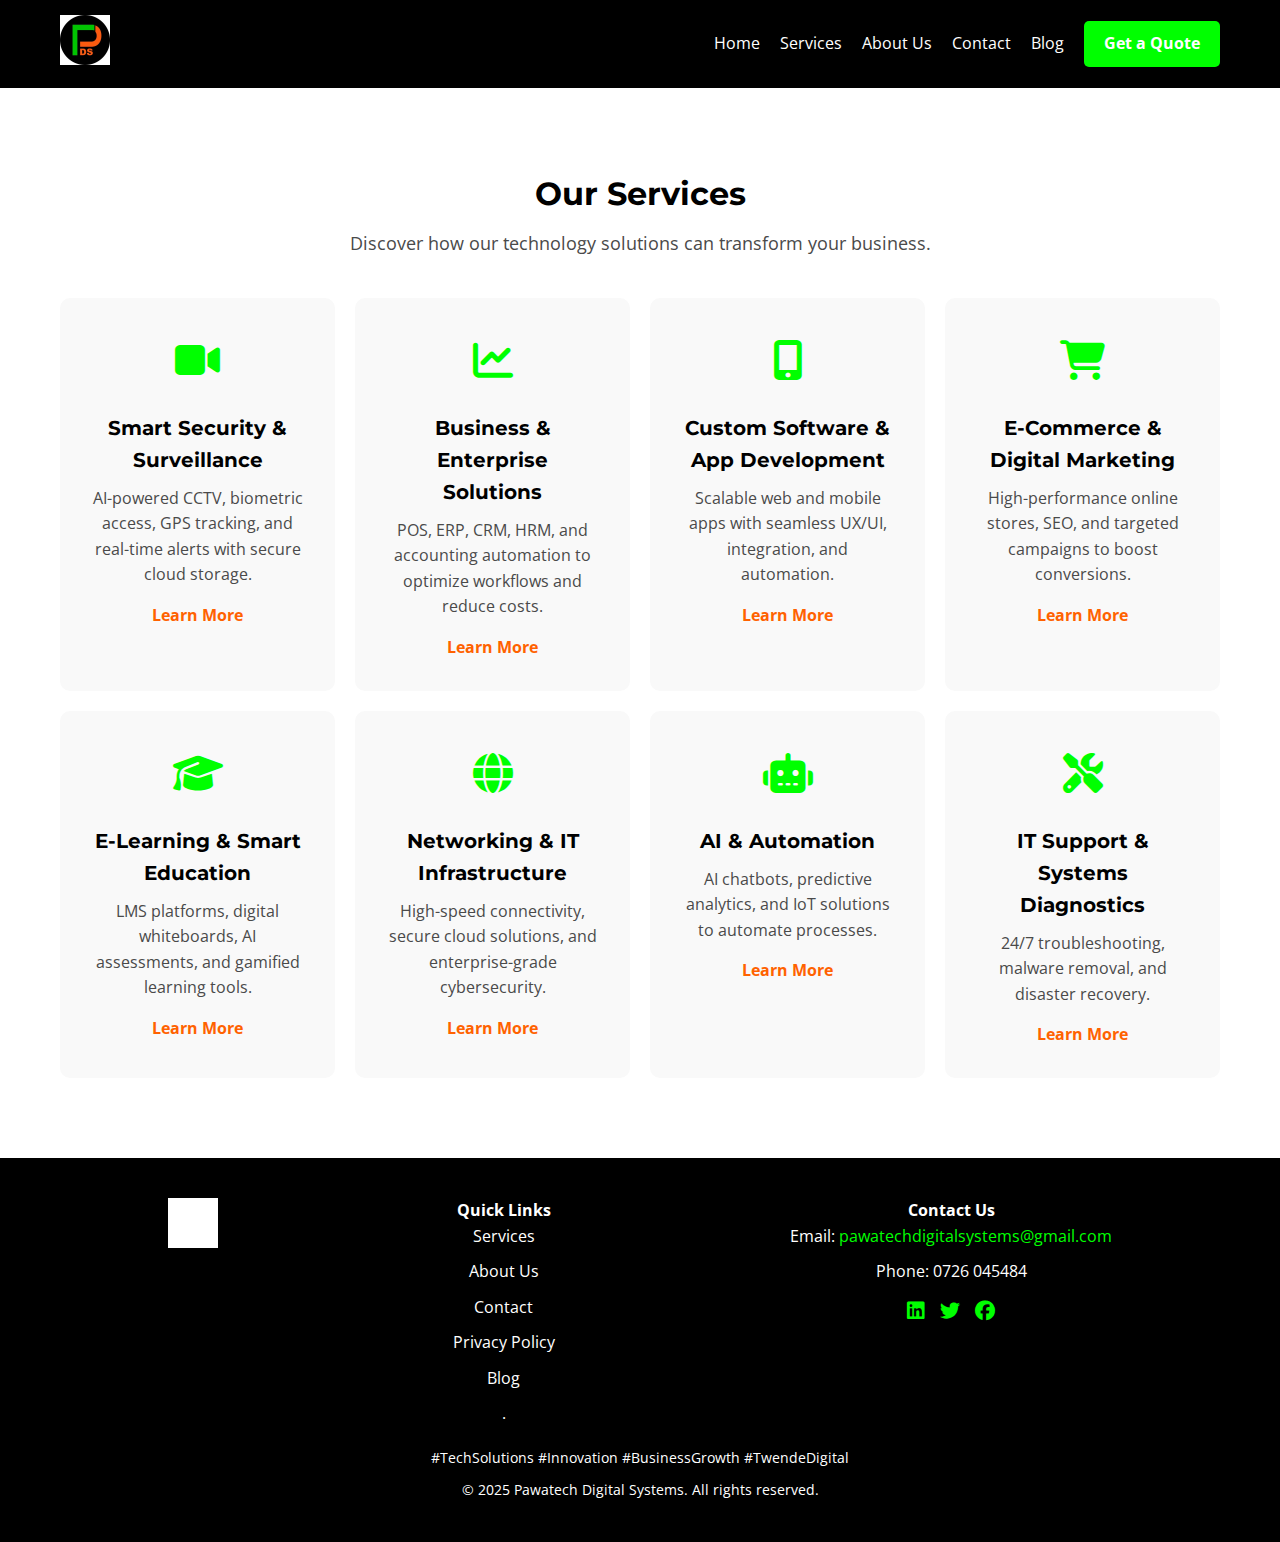
<file: services.html>
<!DOCTYPE html>
<html lang="en">
<head>
    <meta charset="UTF-8">
    <meta name="viewport" content="width=device-width, initial-scale=1.0">
    <meta name="description" content="Pawatech Digital Systems - Explore Our Cutting-Edge Technology Services">
    <title>Services - Pawatech Digital Systems</title>
    <link rel="stylesheet" href="styles.css">
    <link href="https://fonts.googleapis.com/css2?family=Montserrat:wght@700&family=Open+Sans:wght@400;700&display=swap" rel="stylesheet">
    <link rel="stylesheet" href="https://cdnjs.cloudflare.com/ajax/libs/font-awesome/6.5.1/css/all.min.css">
</head>
<body>
    <!-- Header Section -->
    <header class="header">
        <div class="container">
            <div class="logo">
                <img src="images/logo.png" alt="Pawatech Digital Systems Logo" loading="lazy" />
            </div>
            <nav class="nav">
                <div class="hamburger">
                    <i class="fas fa-bars"></i>
                </div>
                <ul class="nav-links">
                    <li><a href="index.html">Home</a></li>
                    <li><a href="services.html">Services</a></li>
                    <li><a href="about.html">About Us</a></li>
                    <li><a href="contact.html">Contact</a></li>
                    <li><a href="blog.html">Blog</a></li>


                </ul>
                <a href="contact.html" class="cta-button">Get a Quote</a>
            </nav>
        </div>
    </header>

    <!-- Services Section -->
    <section class="services">
        <div class="container">
            <h2>Our Services</h2>
            <p class="section-subtitle">Discover how our technology solutions can transform your business.</p>
            <div class="services-grid">
                <div class="service-card">
                    <div class="service-icon"><i class="fas fa-video"></i></div>
                    <h3>Smart Security & Surveillance</h3>
                    <p>AI-powered CCTV, biometric access, GPS tracking, and real-time alerts with secure cloud storage.</p>
                    <a href="smart-security.html" class="learn-more">Learn More</a>
                </div>
                <div class="service-card">
                    <div class="service-icon"><i class="fas fa-chart-line"></i></div>
                    <h3>Business & Enterprise Solutions</h3>
                    <p>POS, ERP, CRM, HRM, and accounting automation to optimize workflows and reduce costs.</p>
                    <a href="business-solutions.html" class="learn-more">Learn More</a>
                </div>
                <div class="service-card">
                    <div class="service-icon"><i class="fas fa-mobile-alt"></i></div>
                    <h3>Custom Software & App Development</h3>
                    <p>Scalable web and mobile apps with seamless UX/UI, integration, and automation.</p>
                    <a href="custom-software.html" class="learn-more">Learn More</a>
                </div>
                <div class="service-card">
                    <div class="service-icon"><i class="fas fa-shopping-cart"></i></div>
                    <h3>E-Commerce & Digital Marketing</h3>
                    <p>High-performance online stores, SEO, and targeted campaigns to boost conversions.</p>
                    <a href="ecommerce-marketing.html" class="learn-more">Learn More</a>
                </div>
                <div class="service-card">
                    <div class="service-icon"><i class="fas fa-graduation-cap"></i></div>
                    <h3>E-Learning & Smart Education</h3>
                    <p>LMS platforms, digital whiteboards, AI assessments, and gamified learning tools.</p>
                    <a href="elearning-education.html" class="learn-more">Learn More</a>
                </div>
                <div class="service-card">
                    <div class="service-icon"><i class="fas fa-globe"></i></div>
                    <h3>Networking & IT Infrastructure</h3>
                    <p>High-speed connectivity, secure cloud solutions, and enterprise-grade cybersecurity.</p>
                    <a href="networking-it.html" class="learn-more">Learn More</a>
                </div>
                <div class="service-card">
                    <div class="service-icon"><i class="fas fa-robot"></i></div>
                    <h3>AI & Automation</h3>
                    <p>AI chatbots, predictive analytics, and IoT solutions to automate processes.</p>
                    <a href="ai-automation.html" class="learn-more">Learn More</a>
                </div>
                <div class="service-card">
                    <div class="service-icon"><i class="fas fa-tools"></i></div>
                    <h3>IT Support & Systems Diagnostics</h3>
                    <p>24/7 troubleshooting, malware removal, and disaster recovery.</p>
                    <a href="it-support.html" class="learn-more">Learn More</a>
                </div>
            </div>
        </div>
    </section>

    <!-- Footer Section -->
    <footer class="footer">
        <div class="container">
            <div class="footer-content">
                <div class="footer-logo">
                    <img src="images/logo.png" alt="Pawatech Digital Systems Logo" class="footer-logo-img" loading="lazy" />
                </div>
                <div class="footer-links">
                    <h4>Quick Links</h4>
                    <ul>
                        <li><a href="services.html">Services</a></li>
                        <li><a href="about.html">About Us</a></li>
                        <li><a href="contact.html">Contact</a></li>
                        <li><a href="privacy-policy.html">Privacy Policy</a></li>
                        <li><a href="blog.html">Blog</a></li>.


                    </ul>
                </div>
                <div class="footer-contact">
                    <h4>Contact Us</h4>
                    <p>Email: <a href="mailto:pawatechdigitalsystems@gmail.com">pawatechdigitalsystems@gmail.com</a></p>
                    <p>Phone: 0726 045484</p>
                    <div class="social-icons">
                        <a href="#" class="social-icon"><i class="fab fa-linkedin"></i></a>
                        <a href="#" class="social-icon"><i class="fab fa-twitter"></i></a>
                        <a href="#" class="social-icon"><i class="fab fa-facebook"></i></a>
                    </div>
                </div>
            </div>
            <p class="footer-hashtags">#TechSolutions #Innovation #BusinessGrowth #TwendeDigital</p>
            <p class="footer-copyright">© 2025 Pawatech Digital Systems. All rights reserved.</p>
        </div>
    </footer>

    <!-- Back-to-Top Button -->
    <button class="back-to-top"><i class="fas fa-arrow-up"></i></button>

    <!-- JavaScript -->
    <script src="script.js"></script>
</body>
</html>
</file>
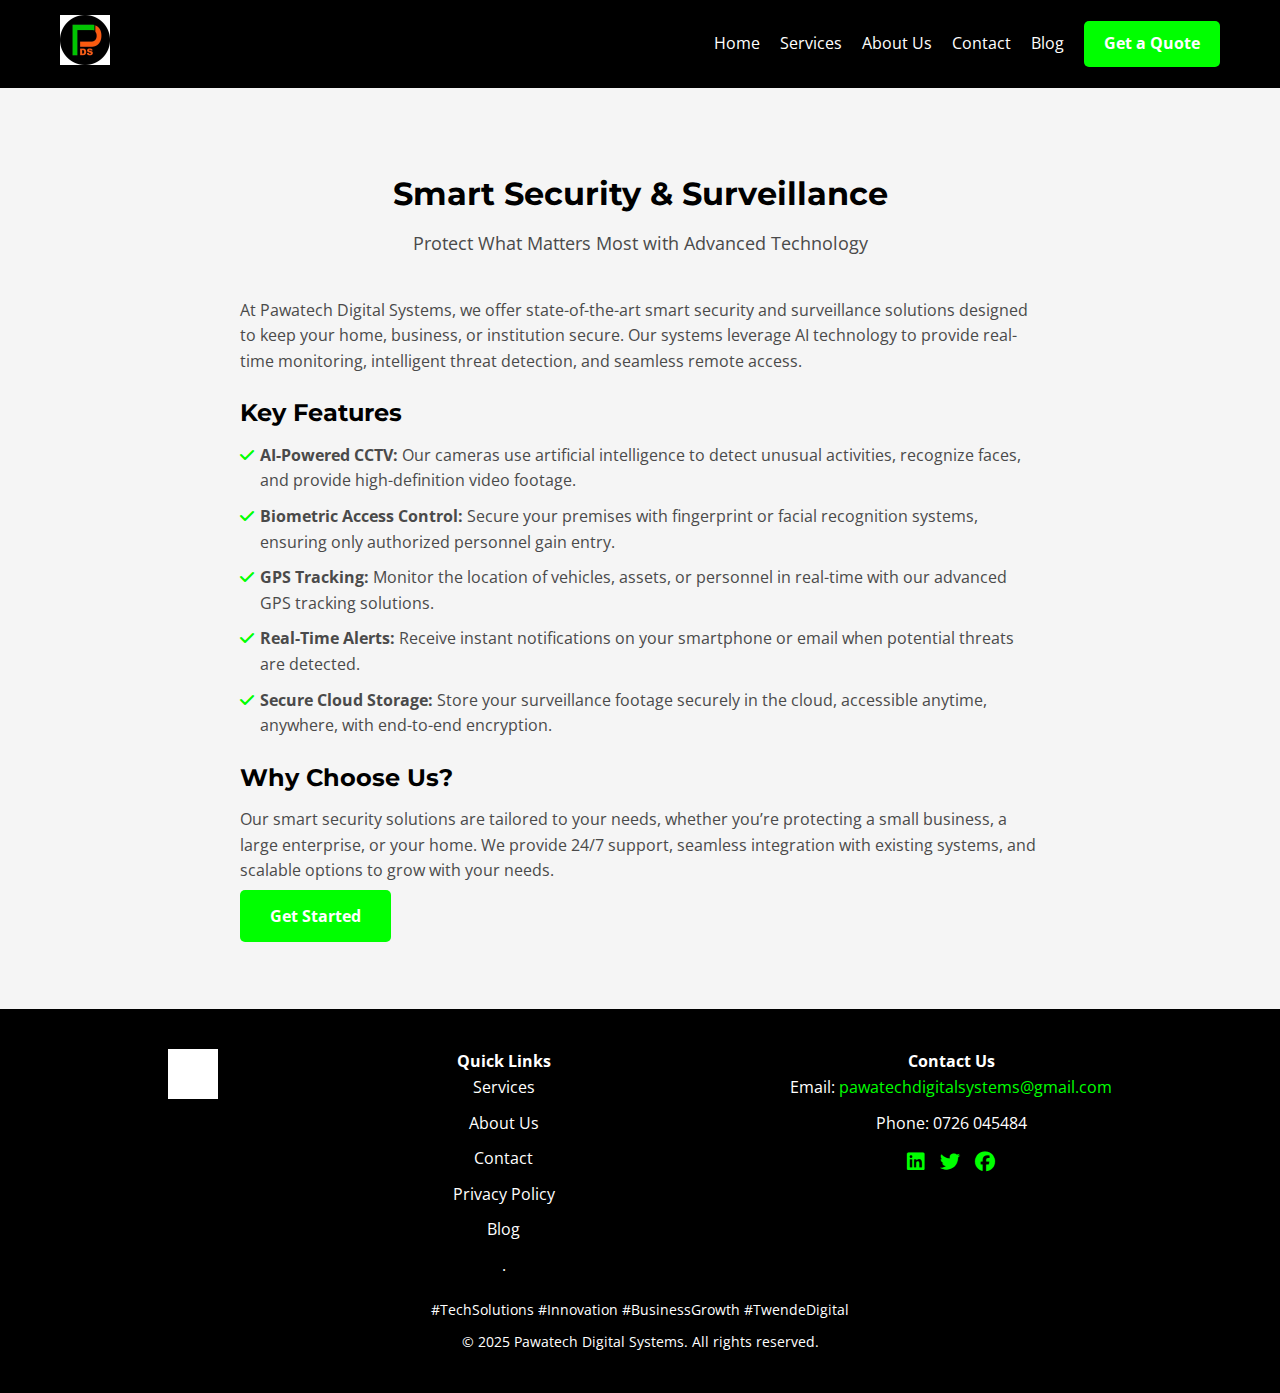
<file: smart-security.html>
<!DOCTYPE html>
<html lang="en">
<head>
    <meta charset="UTF-8">
    <meta name="viewport" content="width=device-width, initial-scale=1.0">
    <meta name="description" content="Pawatech Digital Systems - Smart Security & Surveillance Solutions">
    <title>Smart Security & Surveillance - Pawatech Digital Systems</title>
    <link rel="stylesheet" href="styles.css">
    <link href="https://fonts.googleapis.com/css2?family=Montserrat:wght@700&family=Open+Sans:wght@400;700&display=swap" rel="stylesheet">
    <link rel="stylesheet" href="https://cdnjs.cloudflare.com/ajax/libs/font-awesome/6.5.1/css/all.min.css">
</head>
<body>
    <!-- Header Section -->
    <header class="header">
        <div class="container">
            <div class="logo">
                <img src="images/logo.png" alt="Pawatech Digital Systems Logo" loading="lazy" />
            </div>
            <nav class="nav">
                <div class="hamburger">
                    <i class="fas fa-bars"></i>
                </div>
                <ul class="nav-links">
                    <li><a href="index.html">Home</a></li>
                    <li><a href="services.html">Services</a></li>
                    <li><a href="about.html">About Us</a></li>
                    <li><a href="contact.html">Contact</a></li>
                    <li><a href="blog.html">Blog</a></li>


                </ul>
                <a href="contact.html" class="cta-button">Get a Quote</a>
            </nav>
        </div>
    </header>

    <!-- Service Detail Section -->
    <section class="service-detail">
        <div class="container">
            <h2>Smart Security & Surveillance</h2>
            <p class="section-subtitle">Protect What Matters Most with Advanced Technology</p>
            <div class="service-content">
                <p>At Pawatech Digital Systems, we offer state-of-the-art smart security and surveillance solutions designed to keep your home, business, or institution secure. Our systems leverage AI technology to provide real-time monitoring, intelligent threat detection, and seamless remote access.</p>
                <h3>Key Features</h3>
                <ul>
                    <li><strong>AI-Powered CCTV:</strong> Our cameras use artificial intelligence to detect unusual activities, recognize faces, and provide high-definition video footage.</li>
                    <li><strong>Biometric Access Control:</strong> Secure your premises with fingerprint or facial recognition systems, ensuring only authorized personnel gain entry.</li>
                    <li><strong>GPS Tracking:</strong> Monitor the location of vehicles, assets, or personnel in real-time with our advanced GPS tracking solutions.</li>
                    <li><strong>Real-Time Alerts:</strong> Receive instant notifications on your smartphone or email when potential threats are detected.</li>
                    <li><strong>Secure Cloud Storage:</strong> Store your surveillance footage securely in the cloud, accessible anytime, anywhere, with end-to-end encryption.</li>
                </ul>
                <h3>Why Choose Us?</h3>
                <p>Our smart security solutions are tailored to your needs, whether you’re protecting a small business, a large enterprise, or your home. We provide 24/7 support, seamless integration with existing systems, and scalable options to grow with your needs.</p>
                <a href="contact.html" class="btn btn-primary">Get Started</a>
            </div>
        </div>
    </section>

    <!-- Footer Section -->
    <footer class="footer">
        <div class="container">
            <div class="footer-content">
                <div class="footer-logo">
                    <img src="images/logo.png" alt="Pawatech Digital Systems Logo" class="footer-logo-img" loading="lazy" />
                </div>
                <div class="footer-links">
                    <h4>Quick Links</h4>
                    <ul>
                        <li><a href="services.html">Services</a></li>
                        <li><a href="about.html">About Us</a></li>
                        <li><a href="contact.html">Contact</a></li>
                        <li><a href="privacy-policy.html">Privacy Policy</a></li>
                        <li><a href="blog.html">Blog</a></li>.


                    </ul>
                </div>
                <div class="footer-contact">
                    <h4>Contact Us</h4>
                    <p>Email: <a href="mailto:pawatechdigitalsystems@gmail.com">pawatechdigitalsystems@gmail.com</a></p>
                    <p>Phone: 0726 045484</p>
                    <div class="social-icons">
                        <a href="#" class="social-icon"><i class="fab fa-linkedin"></i></a>
                        <a href="#" class="social-icon"><i class="fab fa-twitter"></i></a>
                        <a href="#" class="social-icon"><i class="fab fa-facebook"></i></a>
                    </div>
                </div>
            </div>
            <p class="footer-hashtags">#TechSolutions #Innovation #BusinessGrowth #TwendeDigital</p>
            <p class="footer-copyright">© 2025 Pawatech Digital Systems. All rights reserved.</p>
        </div>
    </footer>

    <!-- Back-to-Top Button -->
    <button class="back-to-top"><i class="fas fa-arrow-up"></i></button>

    <!-- JavaScript -->
    <script src="script.js"></script>
</body>
</html>
</file>
<file: styles.css>
/* Reset default styles */
* {
    margin: 0;
    padding: 0;
    box-sizing: border-box;
}

/* Global Styles */
body {
    font-family: 'Open Sans', sans-serif;
    color: #4A4A4A;
    line-height: 1.6;
}

.container {
    max-width: 1200px;
    margin: 0 auto;
    padding: 0 20px;
}

/* Header Styles */
.header {
    background-color: #000000;
    padding: 15px 0;
    position: sticky;
    top: 0;
    z-index: 1000;
}

.header .container {
    display: flex;
    justify-content: space-between;
    align-items: center;
}

.logo img {
    height: 50px;
}

.nav {
    display: flex;
    align-items: center;
    gap: 20px;
}

.hamburger {
    display: none;
    color: #FFFFFF;
    font-size: 24px;
    cursor: pointer;
}

.nav-links {
    list-style: none;
    display: flex;
    gap: 20px;
}

.nav-links li a {
    color: #FFFFFF;
    text-decoration: none;
    font-size: 16px;
    transition: color 0.3s ease;
}

.nav-links li a:hover {
    color: #FF6200;
}

.cta-button {
    background-color: #00FF00;
    color: #FFFFFF;
    padding: 10px 20px;
    text-decoration: none;
    border-radius: 5px;
    font-weight: bold;
    transition: background-color 0.3s ease;
}

.cta-button:hover {
    background-color: #66FF66;
}

/* Hero Section Styles */
.hero {
    background: linear-gradient(rgba(0, 0, 0, 0.7), rgba(0, 0, 0, 0.7)), url('images/hero-bg.jpg') no-repeat center center/cover;
    color: #FFFFFF;
    text-align: center;
    padding: 100px 20px;
}

.hero h1 {
    font-family: 'Montserrat', sans-serif;
    font-size: 48px;
    font-weight: 700;
    margin-bottom: 20px;
    opacity: 0;
    animation: fadeIn 1s ease-in forwards;
}

.hero p {
    font-size: 24px;
    color: #CCCCCC;
    margin-bottom: 30px;
    opacity: 0;
    animation: fadeIn 1s ease-in forwards;
    animation-delay: 0.3s;
}

.hero-buttons {
    display: flex;
    justify-content: center;
    gap: 20px;
    opacity: 0;
    animation: fadeIn 1s ease-in forwards;
    animation-delay: 0.6s;
}

.btn {
    padding: 15px 30px;
    text-decoration: none;
    border-radius: 5px;
    font-weight: bold;
    transition: background-color 0.3s ease;
}

.btn-primary {
    background-color: #00FF00;
    color: #FFFFFF;
}

.btn-primary:hover {
    background-color: #66FF66;
}

.btn-secondary {
    background-color: #FF6200;
    color: #FFFFFF;
}

.btn-secondary:hover {
    background-color: #FF8C40;
}

.btn-dark {
    background-color: #000000;
    color: #FFFFFF;
}

.btn-dark:hover {
    background-color: #333333;
}

/* Services Section Styles */
.services {
    background-color: #FFFFFF;
    padding: 80px 20px;
    text-align: center;
}

.services h2 {
    font-family: 'Montserrat', sans-serif;
    font-size: 32px;
    font-weight: 700;
    color: #000000;
    margin-bottom: 10px;
}

.section-subtitle {
    font-size: 18px;
    color: #4A4A4A;
    margin-bottom: 40px;
}

.services-grid {
    display: grid;
    grid-template-columns: repeat(4, 1fr);
    gap: 20px;
}

.service-card {
    background-color: #F9F9F9;
    padding: 30px;
    border-radius: 10px;
    transition: transform 0.3s ease;
}

.service-card:hover {
    transform: scale(1.05);
}

.service-icon {
    font-size: 40px;
    color: #00FF00;
    margin-bottom: 20px;
}

.service-card h3 {
    font-family: 'Montserrat', sans-serif;
    font-size: 20px;
    font-weight: 700;
    color: #000000;
    margin-bottom: 10px;
}

.service-card p {
    font-size: 16px;
    color: #4A4A4A;
    margin-bottom: 15px;
}

.learn-more {
    color: #FF6200;
    text-decoration: none;
    font-weight: bold;
}

.learn-more:hover {
    color: #FF8C40;
}

/* Why Choose Us Section Styles */
.why-choose-us {
    background-color: #F5F5F5;
    padding: 80px 20px;
    text-align: center;
}

.why-choose-us h2 {
    font-family: 'Montserrat', sans-serif;
    font-size: 32px;
    font-weight: 700;
    color: #000000;
    margin-bottom: 40px;
}

.choose-us-grid {
    display: grid;
    grid-template-columns: repeat(3, 1fr);
    gap: 20px;
    margin-bottom: 40px;
}

.choose-us-card {
    padding: 20px;
}

.choose-us-icon {
    font-size: 40px;
    color: #00FF00;
    margin-bottom: 20px;
}

.choose-us-card h3 {
    font-family: 'Montserrat', sans-serif;
    font-size: 20px;
    font-weight: 700;
    color: #000000;
    margin-bottom: 10px;
}

.choose-us-card p {
    font-size: 16px;
    color: #4A4A4A;
}

/* Testimonials Section Styles */
.testimonials {
    background-color: #FFFFFF;
    padding: 80px 20px;
    text-align: center;
}

.testimonials h2 {
    font-family: 'Montserrat', sans-serif;
    font-size: 32px;
    font-weight: 700;
    color: #000000;
    margin-bottom: 40px;
}

.testimonial-grid {
    display: grid;
    grid-template-columns: repeat(3, 1fr);
    gap: 20px;
    max-width: 900px;
    margin: 0 auto;
}

.testimonial-card {
    background-color: #F9F9F9;
    padding: 20px;
    border-radius: 10px;
    text-align: left;
}

.quote {
    font-style: italic;
    color: #4A4A4A;
    margin-bottom: 10px;
}

.author {
    font-weight: bold;
    color: #000000;
}

.slider-controls {
    margin-top: 20px;
    display: none;
    justify-content: center;
    gap: 10px;
}

.slider-btn {
    background-color: #00FF00;
    color: #FFFFFF;
    border: none;
    padding: 10px;
    border-radius: 50%;
    cursor: pointer;
    font-size: 16px;
    transition: background-color 0.3s ease;
}

.slider-btn:hover {
    background-color: #66FF66;
}

/* Responsive Design */
@media (max-width: 768px) {
    .testimonial-grid {
        display: block;
        position: relative;
        width: 100%;
        max-width: 900px;
        margin: 0 auto;
        overflow: hidden;
    }

    .testimonial-card {
        width: 100%;
        position: absolute;
        top: 0;
        left: 0;
        opacity: 0;
        transition: opacity 0.5s ease, transform 0.5s ease;
    }

    .testimonial-card.active {
        opacity: 1;
        transform: translateX(0);
    }

    .testimonial-card.prev {
        transform: translateX(-100%);
    }

    .testimonial-card.next {
        transform: translateX(100%);
    }

    .slider-controls {
        display: flex;
    }
}

/* Call-to-Action Section Styles */
.cta-section {
    background: linear-gradient(to right, #00FF00, #FF6200);
    padding: 80px 20px;
    text-align: center;
    color: #FFFFFF;
}

.cta-section h2 {
    font-family: 'Montserrat', sans-serif;
    font-size: 32px;
    font-weight: 700;
    margin-bottom: 20px;
}

.cta-section p {
    font-size: 18px;
    margin-bottom: 30px;
}

/* Footer Styles */
.footer {
    background-color: #000000;
    color: #FFFFFF;
    padding: 40px 20px;
    text-align: center;
}

.footer-content {
    display: flex;
    justify-content: space-around;
    flex-wrap: wrap;
    gap: 20px;
    margin-bottom: 20px;
}

.footer-logo-img {
    height: 50px;
    filter: brightness(0) invert(1);
}

.footer-links ul {
    list-style: none;
}

.footer-links li {
    margin-bottom: 10px;
}

.footer-links a {
    color: #FFFFFF;
    text-decoration: none;
    transition: color 0.3s ease;
}

.footer-links a:hover {
    color: #FF6200;
}

.footer-contact p {
    margin-bottom: 10px;
}
/* New Rule to Make Email Links Green */
.footer-contact a {
    color: #00FF00 !important; /* Ensures it overrides any default styles */
    text-decoration: none;
}

.footer-contact a:hover {
    color: #66FF66; /* Lighter green on hover for interactivity */
    text-decoration: underline;
}
.social-icons {
    display: flex;
    justify-content: center;
    gap: 15px;
}

.social-icon {
    color: #00FF00;
    font-size: 20px;
    transition: color 0.3s ease;
}

.social-icon:hover {
    color: #FF6200;
}

.footer-hashtags {
    margin-top: 20px;
    font-size: 14px;
}

.footer-copyright {
    margin-top: 10px;
    font-size: 14px;
}

/* Back-to-Top Button Styles */
.back-to-top {
    position: fixed;
    bottom: 20px;
    right: 20px;
    background-color: #00FF00;
    color: #FFFFFF;
    border: none;
    padding: 10px;
    border-radius: 50%;
    cursor: pointer;
    font-size: 20px;
    display: none;
    transition: background-color 0.3s ease;
}

.back-to-top:hover {
    background-color: #66FF66;
}

.back-to-top.visible {
    display: block;
}

/* Animations */
@keyframes fadeIn {
    to {
        opacity: 1;
    }
}

/* Responsive Design */
@media (max-width: 1024px) {
    .services-grid, .choose-us-grid {
        grid-template-columns: repeat(2, 1fr);
    }

    .footer-content {
        flex-direction: column;
        align-items: center;
        text-align: center;
    }
}

@media (max-width: 768px) {
    .hero h1 {
        font-size: 32px;
    }

    .hero p {
        font-size: 18px;
    }

    .services-grid, .choose-us-grid {
        grid-template-columns: 1fr;
    }

    .hamburger {
        display: block;
    }

    .nav-links {
        display: none;
        flex-direction: column;
        position: absolute;
        top: 80px;
        left: 0;
        width: 100%;
        background-color: #000000;
        padding: 20px 0;
        text-align: center;
    }

    .nav-links.active {
        display: flex;
    }

    .cta-button {
        display: block;
        margin: 10px auto;
    }

    .testimonial-card {
        width: 100%;
    }
}
/* Service Detail Section Styles */
.service-detail {
    padding: 80px 20px;
    text-align: center;
    background-color: #F5F5F5;
}

.service-detail h2 {
    font-family: 'Montserrat', sans-serif;
    font-size: 32px;
    font-weight: 700;
    color: #000000;
    margin-bottom: 10px;
}

.service-content {
    max-width: 800px;
    margin: 0 auto;
    text-align: left;
}

.service-content p {
    margin-bottom: 20px;
}

.service-content h3 {
    font-family: 'Montserrat', sans-serif;
    font-size: 24px;
    font-weight: 700;
    color: #000000;
    margin-bottom: 10px;
    margin-top: 20px;
}

.service-content ul {
    list-style: none;
    margin-bottom: 20px;
}

.service-content ul li {
    margin-bottom: 10px;
    position: relative;
    padding-left: 20px;
}

.service-content ul li:before {
    content: "\f00c";
    font-family: "Font Awesome 5 Free";
    font-weight: 900;
    color: #00FF00;
    position: absolute;
    left: 0;
}
/* Contact Section Styles */
.contact {
    padding: 80px 20px;
    background-color: #F9F9F9;
}

.contact h2 {
    font-family: 'Montserrat', sans-serif;
    font-size: 32px;
    font-weight: 700;
    color: #000000;
    margin-bottom: 10px;
}

.contact .section-subtitle {
    font-size: 18px;
    color: #4A4A4A;
    margin-bottom: 40px;
}

.contact-wrapper {
    display: flex;
    gap: 30px;
    justify-content: space-between;
    align-items: flex-start;
}

.contact-form, .contact-details {
    flex: 1;
    background-color: #FFFFFF;
    padding: 20px;
    border-radius: 10px;
    box-shadow: 0 2px 5px rgba(0, 0, 0, 0.1);
}

.contact-form h3, .contact-details h3 {
    font-family: 'Montserrat', sans-serif;
    font-size: 24px;
    font-weight: 700;
    color: #000000;
    margin-bottom: 20px;
}

.form-group {
    margin-bottom: 20px;
}

.form-group label {
    display: block;
    font-weight: bold;
    margin-bottom: 5px;
    color: #333333;
}

.form-group input, .form-group textarea {
    width: 100%;
    padding: 10px;
    border: 1px solid #CCCCCC;
    border-radius: 5px;
    font-size: 16px;
}

.form-group textarea {
    resize: vertical;
}

.contact-details p {
    margin-bottom: 15px;
    font-size: 16px;
    color: #4A4A4A;
    display: flex;
    align-items: center;
    gap: 10px;
}

.contact-details a {
    color: #00FF00;
    text-decoration: none;
}

.contact-details a:hover {
    text-decoration: underline;
}

.map-placeholder {
    margin-top: 20px;
    padding: 20px;
    background-color: #E0E0E0;
    border-radius: 5px;
    text-align: center;
    color: #666666;
}

/* Responsive Design for Contact */
@media (max-width: 768px) {
    .contact-wrapper {
        flex-direction: column;
    }

    .contact-form, .contact-details {
        width: 100%;
    }
}
/* Privacy Policy Section Styles */
.privacy-policy {
    padding: 80px 20px;
    background-color: #FFFFFF;
}

.privacy-policy h2 {
    font-family: 'Montserrat', sans-serif;
    font-size: 32px;
    font-weight: 700;
    color: #000000;
    margin-bottom: 10px;
}

.privacy-policy .section-subtitle {
    font-size: 18px;
    color: #4A4A4A;
    margin-bottom: 40px;
}

.policy-content {
    max-width: 800px;
    margin: 0 auto;
    text-align: left;
}

.policy-content h3 {
    font-family: 'Montserrat', sans-serif;
    font-size: 20px;
    font-weight: 700;
    color: #000000;
    margin-top: 20px;
    margin-bottom: 10px;
}

.policy-content p {
    margin-bottom: 15px;
    color: #4A4A4A;
}

.policy-content a {
    color: #00FF00;
    text-decoration: none;
}

.policy-content a:hover {
    text-decoration: underline;
}
/* Reset default styles */
* {
    margin: 0;
    padding: 0;
    box-sizing: border-box;
}

/* Global Styles */
body {
    font-family: 'Open Sans', sans-serif;
    color: #4A4A4A;
    line-height: 1.6;
}

.container {
    max-width: 1200px;
    margin: 0 auto;
    padding: 0 20px;
}

/* Header Styles */
.header {
    background-color: #000000;
    padding: 15px 0;
    position: sticky;
    top: 0;
    z-index: 1000;
}

.header .container {
    display: flex;
    justify-content: space-between;
    align-items: center;
}

.logo img {
    height: 50px;
}

.nav {
    display: flex;
    align-items: center;
    gap: 20px;
}

.hamburger {
    display: none;
    color: #FFFFFF;
    font-size: 24px;
    cursor: pointer;
}

.nav-links {
    list-style: none;
    display: flex;
    gap: 20px;
}

.nav-links li a {
    color: #FFFFFF;
    text-decoration: none;
    font-size: 16px;
    transition: color 0.3s ease;
}

.nav-links li a:hover {
    color: #FF6200;
}

.cta-button {
    background-color: #00FF00;
    color: #FFFFFF;
    padding: 10px 20px;
    text-decoration: none;
    border-radius: 5px;
    font-weight: bold;
    transition: background-color 0.3s ease;
}

.cta-button:hover {
    background-color: #66FF66;
}

/* About Us Hero Section */
.about-hero {
    background: linear-gradient(rgba(0, 0, 0, 0.6), rgba(0, 0, 0, 0.6)), url('images/about-bg.jpg') no-repeat center center/cover;
    color: #FFFFFF;
    text-align: center;
    padding: 100px 20px;
}

.about-hero h1 {
    font-family: 'Montserrat', sans-serif;
    font-size: 48px;
    font-weight: 700;
    margin-bottom: 20px;
    opacity: 0;
    animation: fadeIn 1s ease-in forwards;
}

.about-hero .section-subtitle {
    font-size: 20px;
    color: #CCCCCC;
    margin-bottom: 30px;
    opacity: 0;
    animation: fadeIn 1s ease-in forwards;
    animation-delay: 0.3s;
}

/* About Introduction Section */
.about-intro {
    padding: 80px 20px;
    background-color: #F9F9F9;
}

.about-content {
    display: flex;
    align-items: center;
    gap: 30px;
}

.about-text {
    flex: 1;
}

.about-text h2 {
    font-family: 'Montserrat', sans-serif;
    font-size: 32px;
    font-weight: 700;
    color: #000000;
    margin-bottom: 20px;
}

.about-text p {
    font-size: 16px;
    color: #4A4A4A;
    margin-bottom: 15px;
}

.about-image img {
    max-width: 100%;
    height: auto;
    border-radius: 10px;
    box-shadow: 0 4px 10px rgba(0, 0, 0, 0.1);
}

/* Mission and Vision Section */
.about-mission {
    padding: 80px 20px;
    background-color: #FFFFFF;
    text-align: center;
}

.about-mission h2 {
    font-family: 'Montserrat', sans-serif;
    font-size: 32px;
    font-weight: 700;
    color: #000000;
    margin-bottom: 40px;
}

.mission-vision-grid {
    display: flex;
    justify-content: space-between;
    gap: 30px;
}

.mission-card, .vision-card {
    flex: 1;
    padding: 20px;
    background-color: #F5F5F5;
    border-radius: 10px;
    transition: transform 0.3s ease;
}

.mission-card:hover, .vision-card:hover {
    transform: translateY(-5px);
}

.mission-card h3, .vision-card h3 {
    font-family: 'Montserrat', sans-serif;
    font-size: 24px;
    font-weight: 700;
    color: #000000;
    margin-bottom: 10px;
}

.mission-card p, .vision-card p {
    font-size: 16px;
    color: #4A4A4A;
}

/* Team Section */
.about-team {
    padding: 80px 20px;
    background-color: #F9F9F9;
    text-align: center;
}

.about-team h2 {
    font-family: 'Montserrat', sans-serif;
    font-size: 32px;
    font-weight: 700;
    color: #000000;
    margin-bottom: 20px;
}

.about-team .section-subtitle {
    font-size: 18px;
    color: #4A4A4A;
    margin-bottom: 40px;
}

.team-grid {
    display: grid;
    grid-template-columns: repeat(3, 1fr);
    gap: 30px;
}

.team-member {
    background-color: #FFFFFF;
    padding: 20px;
    border-radius: 10px;
    box-shadow: 0 2px 5px rgba(0, 0, 0, 0.1);
    transition: transform 0.3s ease;
}

.team-member:hover {
    transform: translateY(-5px);
}

.team-member img {
    width: 150px;
    height: 150px;
    border-radius: 50%;
    object-fit: cover;
    margin-bottom: 15px;
}

.team-member h3 {
    font-family: 'Montserrat', sans-serif;
    font-size: 20px;
    font-weight: 700;
    color: #000000;
    margin-bottom: 5px;
}

.team-member p {
    font-size: 14px;
    color: #4A4A4A;
    margin-bottom: 10px;
}

/* Values Section */
.about-values {
    padding: 80px 20px;
    background-color: #FFFFFF;
    text-align: center;
}

.about-values h2 {
    font-family: 'Montserrat', sans-serif;
    font-size: 32px;
    font-weight: 700;
    color: #000000;
    margin-bottom: 40px;
}

.values-grid {
    display: grid;
    grid-template-columns: repeat(3, 1fr);
    gap: 30px;
}

.value-card {
    padding: 20px;
    background-color: #F5F5F5;
    border-radius: 10px;
    transition: transform 0.3s ease;
}

.value-card:hover {
    transform: translateY(-5px);
}

.value-card i {
    font-size: 40px;
    color: #00FF00;
    margin-bottom: 15px;
}

.value-card h3 {
    font-family: 'Montserrat', sans-serif;
    font-size: 20px;
    font-weight: 700;
    color: #000000;
    margin-bottom: 10px;
}

.value-card p {
    font-size: 16px;
    color: #4A4A4A;
}

/* Footer Styles */
.footer {
    background-color: #000000;
    color: #FFFFFF;
    padding: 40px 20px;
    text-align: center;
}

.footer-content {
    display: flex;
    justify-content: space-around;
    flex-wrap: wrap;
    gap: 20px;
    margin-bottom: 20px;
}

.footer-logo-img {
    height: 50px;
    filter: brightness(0) invert(1);
}

.footer-links ul {
    list-style: none;
}

.footer-links li {
    margin-bottom: 10px;
}

.footer-links a {
    color: #FFFFFF;
    text-decoration: none;
    transition: color 0.3s ease;
}

.footer-links a:hover {
    color: #FF6200;
}

.footer-contact p {
    margin-bottom: 10px;
}

.social-icons {
    display: flex;
    justify-content: center;
    gap: 15px;
}

.social-icon {
    color: #00FF00;
    font-size: 20px;
    transition: color 0.3s ease;
}

.social-icon:hover {
    color: #FF6200;
}

.footer-contact a {
    color: #00FF00 !important;
    text-decoration: none;
}

.footer-contact a:hover {
    color: #66FF66;
    text-decoration: underline;
}

.footer-hashtags {
    margin-top: 20px;
    font-size: 14px;
}

.footer-copyright {
    margin-top: 10px;
    font-size: 14px;
}

/* Back-to-Top Button Styles */
.back-to-top {
    position: fixed;
    bottom: 20px;
    right: 20px;
    background-color: #00FF00;
    color: #FFFFFF;
    border: none;
    padding: 10px;
    border-radius: 50%;
    cursor: pointer;
    font-size: 20px;
    display: none;
    transition: background-color 0.3s ease;
}

.back-to-top:hover {
    background-color: #66FF66;
}

.back-to-top.visible {
    display: block;
}

/* Animations */
@keyframes fadeIn {
    to {
        opacity: 1;
    }
}

/* Responsive Design */
@media (max-width: 1024px) {
    .about-content, .mission-vision-grid, .team-grid, .values-grid {
        grid-template-columns: repeat(2, 1fr);
    }

    .footer-content {
        flex-direction: column;
        align-items: center;
        text-align: center;
    }
}

@media (max-width: 768px) {
    .about-hero h1 {
        font-size: 32px;
    }

    .about-hero .section-subtitle {
        font-size: 16px;
    }

    .about-content {
        flex-direction: column;
        text-align: center;
    }

    .about-image img {
        margin-top: 20px;
    }

    .mission-vision-grid, .team-grid, .values-grid {
        grid-template-columns: 1fr;
    }

    .hamburger {
        display: block;
    }

    .nav-links {
        display: none;
        flex-direction: column;
        position: absolute;
        top: 80px;
        left: 0;
        width: 100%;
        background-color: #000000;
        padding: 20px 0;
        text-align: center;
    }

    .nav-links.active {
        display: flex;
    }

    .cta-button {
        display: block;
        margin: 10px auto;
    }
}

/* Existing Styles (unchanged) */
/* ... (other sections like .services, .testimonials, .contact, .privacy-policy, .service-detail) ... */
.success-message {
    background-color: #E6F4E6;
    color: #2E7D32;
    padding: 20px;
    border-radius: 5px;
    text-align: center;
    font-size: 16px;
    margin-top: 20px;
    border: 1px solid #2E7D32;
}

/* Blog Hero Section */
.blog-hero {
    background: linear-gradient(rgba(0, 0, 0, 0.6), rgba(0, 0, 0, 0.6)), url('images/blog-bg.jpg') no-repeat center center/cover;
    color: #FFFFFF;
    text-align: center;
    padding: 100px 20px;
}

.blog-hero h1 {
    font-family: 'Montserrat', sans-serif;
    font-size: 48px;
    font-weight: 700;
    margin-bottom: 20px;
    opacity: 0;
    animation: fadeIn 1s ease-in forwards;
}

.blog-hero .section-subtitle {
    font-size: 20px;
    color: #CCCCCC;
    margin-bottom: 30px;
    opacity: 0;
    animation: fadeIn 1s ease-in forwards;
    animation-delay: 0.3s;
}

/* Blog Posts Section */
.blog-posts {
    padding: 80px 20px;
    background-color: #F9F9F9;
}

.blog-grid {
    display: grid;
    grid-template-columns: repeat(2, 1fr);
    gap: 30px;
}

.blog-post {
    background-color: #FFFFFF;
    border-radius: 10px;
    box-shadow: 0 2px 5px rgba(0, 0, 0, 0.1);
    overflow: hidden;
    transition: transform 0.3s ease;
}

.blog-post:hover {
    transform: translateY(-5px);
}

.blog-post img {
    width: 100%;
    height: 200px;
    object-fit: cover;
}

.blog-content {
    padding: 20px;
}

.blog-content h2 {
    font-family: 'Montserrat', sans-serif;
    font-size: 24px;
    font-weight: 700;
    color: #000000;
    margin-bottom: 10px;
}

.blog-date {
    font-size: 14px;
    color: #4A4A4A;
    margin-bottom: 15px;
}

.blog-content p {
    font-size: 16px;
    color: #4A4A4A;
    margin-bottom: 20px;
}

.placeholder {
    display: flex;
    align-items: center;
    justify-content: center;
    height: 200px;
    background-color: #F5F5F5;
    color: #666666;
    font-size: 16px;
}

/* Blog Post Detail Section */
.blog-post-detail {
    padding: 80px 20px;
    background-color: #FFFFFF;
}

.blog-post-full img {
    width: 100%;
    height: 400px;
    object-fit: cover;
    margin-bottom: 20px;
    border-radius: 10px;
}

.blog-post-full h1 {
    font-family: 'Montserrat', sans-serif;
    font-size: 36px;
    font-weight: 700;
    color: #000000;
    margin-bottom: 10px;
}

.blog-post-full .blog-date {
    font-size: 14px;
    color: #4A4A4A;
    margin-bottom: 20px;
}

.blog-post-full p {
    font-size: 16px;
    color: #4A4A4A;
    margin-bottom: 20px;
}

/* Responsive Design for Blog */
@media (max-width: 768px) {
    .blog-grid {
        grid-template-columns: 1fr;
    }

    .blog-post-full img {
        height: 250px;
    }

    .blog-post-detail h1 {
        font-size: 28px;
    }
}
</file>
